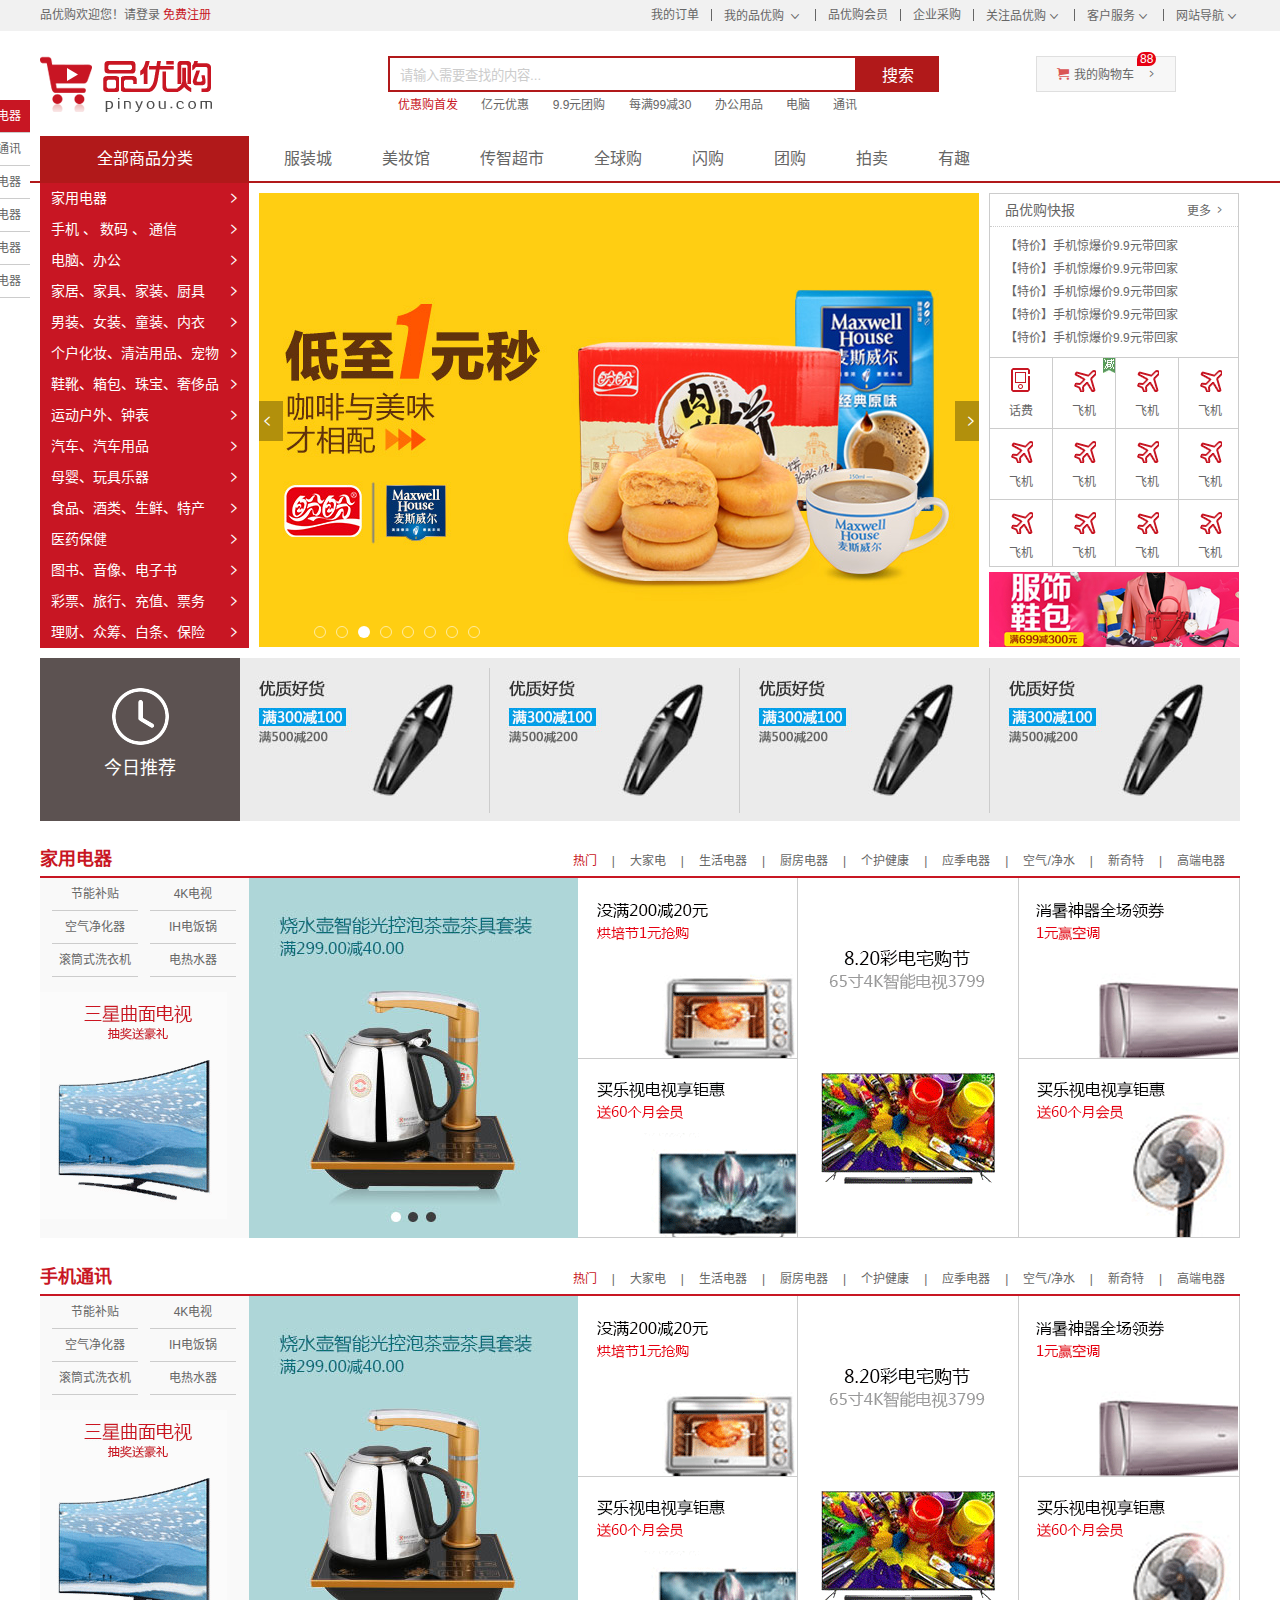
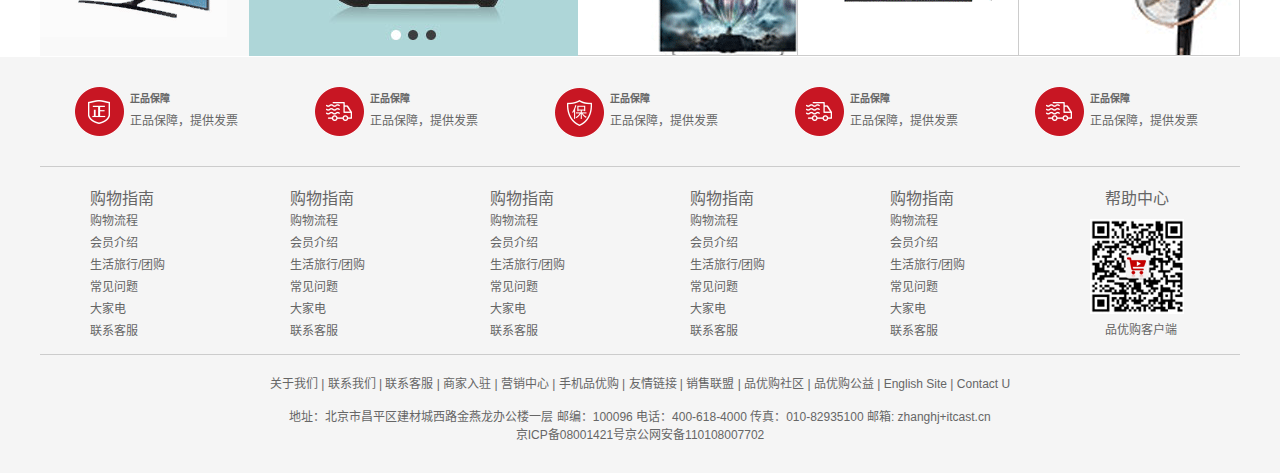
<file: index.html>
<!DOCTYPE html>
<html lang="zh-CN">
<head>
    <meta charset="utf-8">
    <title>品优购-综合网购首选-正品低价、品质保障、配送及时、轻松购物！</title>
    <meta name="description" content="品优购JD.COM-专业的综合网上购物商城,销售家电、数码通讯、电脑、家居百货、服装服饰、母婴、图书、食品等数万个品牌优质商品.便捷、诚信的服务，为您提供愉悦的网上购物体验!" />
    <meta name="Keywords" content="网上购物,网上商城,手机,笔记本,电脑,MP3,CD,VCD,DV,相机,数码,配件,手表,存储卡,品优购" />
    <!-- 引入facicon.ico网页图标 -->
    <link rel="shortcut icon" href="favicon.ico"  type="image/x-icon"/>
    <!-- 引入css 初始化的css 文件 -->
    <link rel="stylesheet" type="text/css" href="css/base.css">
    <!-- 引入公共样式的css文件 -->
    <link rel="stylesheet" type="text/css" href="css/common.css">
    <!-- 引入首页的css -->
    <link rel="stylesheet" type="text/css" href="css/index.css">
</head>
<body>
    <!-- 顶部快捷导航栏 开始-->
    <div class="shortcut">
        <div class="w">
            <div class="fl">
                <ul>
                    <li>品优购欢迎您！</li>
                    <li>
                     <a href="#">请登录</a>
                     <a href="#" class="style-red">免费注册</a>
                    </li>
                </ul>
            </div>
            <div class="fr">
                <ur>
                    <li><a href="#">我的订单</a></li>
                    <li class="spacer"></li>
                    <li>
                        <a href="#">我的品优购</a>
                        <i class="icomoon"></i>
                    </li>
                    <li class="spacer"></li>
                    <li><a href="#">品优购会员</a></li>
                    <li class="spacer"></li>
                    <li><a href="#">企业采购</a></li>
                    <li class="spacer"></li>
                    <li><a href="#">关注品优购</a><i class="icomoon"></i></li>
                    <li class="spacer"></li>
                    <li><a href="#">客户服务</a><i class="icomoon"></i></li>
                    <li class="spacer"></li>
                    <li><a href="#">网站导航</a><i class="icomoon"></i></li>
                </ur>
            </div>
        </div>
    </div>
    <!-- 顶部快捷导航栏 结束-->
    <!-- header 制作 -->
    <div class="header w">
        <!-- logo -->
        <div class="logo">
            <h1><a href="index.html" title="品优购">品优购</a></h1>
        </div>
        <!-- search -->
        <div class="search">
            <input type="txt" class="text" value="请输入需要查找的内容... ">
            <button class="btn">搜索</button>
        </div>
        <!-- hotwrods  热词 -->
        <div class="hotwrods">
            <a href="#" class="style-red">优惠购首发</a>
            <a href="#">亿元优惠</a>
            <a href="#">9.9元团购</a>
            <a href="#">每满99减30</a>
            <a href="#">办公用品</a>
            <a href="#">电脑</a>
            <a href="#">通讯</a>
        </div>
        <!-- shopcar -->
        <div class="shopcar">
            <i class="car"></i>我的购物车 <i class="arrow"></i>
            <i class="count">88</i>
        </div>
    </div>
    <!-- header 结束 -->
    <!-- nav start -->
    <div class="nav">
        <div class="w">
            <div class="dorpdown fl">
                <div class="dt"> 全部商品分类 </div>
                <div class="dd" >
                <ul>
                        <li class="menu_item"><a href="#">家用电器</a>  <i>  </i>  </li>
                        <li class="menu_item">
                            <a href="list.html">手机 、</a>
                            <a href="#">数码 、</a>
                            <a href="#">通信</a>
                            <i>  </i>
                        </li>
                        <li class="menu_item"><a href="#">电脑、办公</a>  <i>  </i>  </li>
                        <li class="menu_item"><a href="#">家居、家具、家装、厨具</a>  <i>  </i>  </li>
                        <li class="menu_item"><a href="#">男装、女装、童装、内衣</a>  <i>  </i>  </li>
                        <li class="menu_item"><a href="#">个户化妆、清洁用品、宠物</a>  <i>  </i>  </li>
                        <li class="menu_item"><a href="#">鞋靴、箱包、珠宝、奢侈品</a>  <i>  </i>  </li>
                        <li class="menu_item"><a href="#">运动户外、钟表</a>  <i>  </i>  </li>
                        <li class="menu_item"><a href="#">汽车、汽车用品</a>  <i>  </i>  </li>
                        <li class="menu_item"><a href="#">母婴、玩具乐器</a>  <i>  </i>  </li>
                        <li class="menu_item"><a href="#">食品、酒类、生鲜、特产</a>  <i>  </i>  </li>
                        <li class="menu_item"><a href="#">医药保健</a>  <i>  </i>  </li>
                        <li class="menu_item"><a href="#">图书、音像、电子书</a>  <i> </i>  </li>
                        <li class="menu_item"><a href="#">彩票、旅行、充值、票务</a>  <i> </i>  </li>
                        <li class="menu_item"><a href="#">理财、众筹、白条、保险</a>  <i>  </i>  </li>
                    </ul>
                </div>
            </div>
            <!-- 右侧导航 -->
            <div class="navitems fl">
                <ul>
                    <li><a href="#">服装城</a></li>
                    <li><a href="#">美妆馆</a></li>
                    <li><a href="#">传智超市</a></li>
                    <li><a href="#">全球购</a></li>
                    <li><a href="#">闪购</a></li>
                    <li><a href="#">团购</a></li>
                    <li><a href="#">拍卖</a></li>
                    <li><a href="#">有趣</a></li>
                </ul>
            </div>
        </div>
    </div>
    <!-- nav end -->


    <div class="w">
        <div class="main">
            <!-- 焦点图-banner -->
            <div class="focus fl" >
                <ul>
                    <a href="#" class="arrow-l">  </a>
                    <a href="#" class="arrow-r">  </a>
                    <li>
                        <a href="#"><img src="upload/banner2.jpg"></a>
                    </li>
                </ul>
                <ol class="circle">
                    <li></li>
                    <li></li>
                    <li class="current"></li>
                    <li></li>
                    <li></li>
                    <li></li>
                    <li></li>
                    <li></li>
                </ol>
            </div>

            <div class="newflash fr">
                <div class="news">
                    <div class="news-hd">
                        品优购快报
                        <a href="#">更多</a>
                    </div>
                    <div class="news-bd">
                        <ul>
                            <li><a href="#">【特价】手机惊爆价9.9元带回家</a></li>
                            <li><a href="#">【特价】手机惊爆价9.9元带回家</a></li>
                            <li><a href="#">【特价】手机惊爆价9.9元带回家</a></li>
                            <li><a href="#">【特价】手机惊爆价9.9元带回家</a></li>
                            <li><a href="#">【特价】手机惊爆价9.9元带回家</a></li>
                        </ul>
                    </div>
                </div>

                <div class="lifeservice">
                    <ul>
                        <li>
                            <a href="#">
                                <i class="service_ico service_huafei"></i>
                                <p>话费</p>
                            </a>
                        </li>
                        <li>
                            <a href="#">
                                <i class="service_ico service_feiji"></i>
                                <p>飞机</p>
                            </a>
                            <span class="hot"></span>
                        </li>
                        <li>
                            <a href="#">
                                <i class="service_ico service_feiji"></i>
                                <p>飞机</p>
                            </a>
                        </li>
                        <li>
                            <a href="#">
                                <i class="service_ico service_feiji"></i>
                                <p>飞机</p>
                            </a>
                        </li>
                        <li>
                            <a href="#">
                                <i class="service_ico service_feiji"></i>
                                <p>飞机</p>
                            </a>
                        </li>
                        <li>
                            <a href="#">
                                <i class="service_ico service_feiji"></i>
                                <p>飞机</p>
                            </a>
                        </li>
                        <li>
                            <a href="#">
                                <i class="service_ico service_feiji"></i>
                                <p>飞机</p>
                            </a>
                        </li>
                        <li>
                            <a href="#">
                                <i class="service_ico service_feiji"></i>
                                <p>飞机</p>
                            </a>
                        </li>
                        <li>
                            <a href="#">
                                <i class="service_ico service_feiji"></i>
                                <p>飞机</p>
                            </a>
                        </li>
                        <li>
                            <a href="#">
                                <i class="service_ico service_feiji"></i>
                                <p>飞机</p>
                            </a>
                        </li>
                        <li>
                            <a href="#">
                                <i class="service_ico service_feiji"></i>
                                <p>飞机</p>
                            </a>
                        </li>
                        <li>
                            <a href="#">
                                <i class="service_ico service_feiji"></i>
                                <p>飞机</p>
                            </a>
                        </li>
                    </ul>
                </div>

                <div class="bargain">
                    <img src="upload/ad.jpg">
                </div>
            </div>
        </div>
    </div>

    <!-- 推荐服务模块 start-->
    <div class="recommend w">
        <div class="recom-hd fl">
            <img src="img/clock.png" alt="">
            <h3>今日推荐</h3>
        </div>
        <div class="recom-bd fl">
            <ul>
                <li>
                    <a href="">
                        <img src="upload/pic.jpg" alt="">
                    </a>
                </li>
                <li>
                    <a href="">
                        <img src="upload/pic.jpg" alt="">
                    </a>
                </li>
                <li>
                    <a href="">
                        <img src="upload/pic.jpg" alt="">
                    </a>
                </li>
                <li class="last">
                    <a href="">
                        <img src="upload/pic.jpg" alt="">
                    </a>
                </li>
            </ul>
        </div>
    </div>
    <!-- 推荐服务模块 end-->

    <!-- 楼层区 start -->
    <div class="floor">
        <div class="jiadian w">
            <div class="box-hd">
                <h3>家用电器</h3>
                <div class="tab-list">
                    <ul>
                        <li><a href="#" class="style-red">热门</a>|</li>
                        <li><a href="#">大家电</a>|</li>
                        <li><a href="#">生活电器</a>|</li>
                        <li><a href="#">厨房电器</a>|</li>
                        <li><a href="#">个护健康</a>|</li>
                        <li><a href="#">应季电器</a>|</li>
                        <li><a href="#">空气/净水</a>|</li>
                        <li><a href="#">新奇特</a>|</li>
                        <li><a href="#">高端电器</a></li>
                    </ul>
                </div>
            </div>
            <div class="box-bd">
                <div class="tab-con">
                    <li class="w209">
                        <ul class="tab-con-list">
                            <li><a href="#">节能补贴</a></li>
                            <li><a href="#">4K电视</a></li>
                            <li><a href="#">空气净化器</a></li>
                            <li><a href="#">IH电饭锅</a></li>
                            <li><a href="#">滚筒式洗衣机</a></li>
                            <li><a href="#">电热水器</a></li>
                        </ul>
                        <img src="upload/floor-1-1.png" alt="">
                    </li>
                    <li class="w329">
                        <img src="upload/pic1.jpg" alt="">
                    </li>
                    <li class="w219">
                        <div class="tab-con-item">
                            <a href="#">
                                <img src="upload/floor-1-2.png" alt="">
                            </a>
                        </div>
                        <div class="tab-con-item">
                            <a href="#">
                                <img src="upload/floor-1-3.png" alt="">
                            </a>
                        </div>
                    </li>
                    <li class="w220">
                            <div class="tab-con-item">
                            <a href="#">
                                <img src="upload/floor-1-4.png" alt="">
                            </a>
                        </div>
                    </li>
                    <li class="w220">
                        <div class="tab-con-item">
                            <a href="#">
                                <img src="upload/floor-1-5.png" alt="">
                            </a>
                        </div>
                        <div class="tab-con-item">
                            <a href="#">
                                <img src="upload/floor-1-6.png" alt="">
                            </a>
                        </div>
                    </li>
                </div>
            </div>
        </div>

        <div class="shouji w">
            <div class="box-hd">
                <h3>手机通讯</h3>
                <div class="tab-list">
                    <ul>
                        <li><a href="#" class="style-red">热门</a>|</li>
                        <li><a href="#">大家电</a>|</li>
                        <li><a href="#">生活电器</a>|</li>
                        <li><a href="#">厨房电器</a>|</li>
                        <li><a href="#">个护健康</a>|</li>
                        <li><a href="#">应季电器</a>|</li>
                        <li><a href="#">空气/净水</a>|</li>
                        <li><a href="#">新奇特</a>|</li>
                        <li><a href="#">高端电器</a></li>
                    </ul>
                </div>
            </div>
            <div class="box-bd">
                <div class="tab-con">
                    <li class="w209">
                        <ul class="tab-con-list">
                            <li><a href="#">节能补贴</a></li>
                            <li><a href="#">4K电视</a></li>
                            <li><a href="#">空气净化器</a></li>
                            <li><a href="#">IH电饭锅</a></li>
                            <li><a href="#">滚筒式洗衣机</a></li>
                            <li><a href="#">电热水器</a></li>
                        </ul>
                        <img src="upload/floor-1-1.png" alt="">
                    </li>
                    <li class="w329">
                        <img src="upload/pic1.jpg" alt="">
                    </li>
                    <li class="w219">
                        <div class="tab-con-item">
                            <a href="#">
                                <img src="upload/floor-1-2.png" alt="">
                            </a>
                        </div>
                        <div class="tab-con-item">
                            <a href="#">
                                <img src="upload/floor-1-3.png" alt="">
                            </a>
                        </div>
                    </li>
                    <li class="w220">
                            <div class="tab-con-item">
                            <a href="#">
                                <img src="upload/floor-1-4.png" alt="">
                            </a>
                        </div>
                    </li>
                    <li class="w220">
                        <div class="tab-con-item">
                            <a href="#">
                                <img src="upload/floor-1-5.png" alt="">
                            </a>
                        </div>
                        <div class="tab-con-item">
                            <a href="#">
                                <img src="upload/floor-1-6.png" alt="">
                            </a>
                        </div>
                    </li>
                </div>
            </div>
        </div>
    </div>
    <!-- 楼层区 end -->

    <!-- 固定电梯导航 -->
    <div class="fixedtool">
        <ul>
            <li class="current">家用电器</li>
            <li>手机通讯</li>
            <li>家用电器</li>
            <li>家用电器</li>
            <li>家用电器</li>
            <li>家用电器</li>
        </ul>
    </div>


    <!-- footer start -->
    <div class="footer">
        <div class="w">
            <!-- mod_service -->
            <div class="mod_service">
                <ul>
                    <li>
                        <i class="mod-service-icon mod_service_zheng"></i>
                        <div class="mod_service_tit">
                            <h5>正品保障</h5>
                            <p>正品保障，提供发票</p>
                        </div>
                    </li>
                    <li>
                        <i class="mod-service-icon mod_service_kuai"></i>
                        <div class="mod_service_tit">
                            <h5>正品保障</h5>
                            <p>正品保障，提供发票</p>
                        </div>
                    </li>

                    <li>
                        <i class="mod-service-icon mod_service_bao"></i>
                        <div class="mod_service_tit">
                            <h5>正品保障</h5>
                            <p>正品保障，提供发票</p>
                        </div>
                    </li>

                    <li>
                        <i class="mod-service-icon mod_service_kuai"></i>
                        <div class="mod_service_tit">
                            <h5>正品保障</h5>
                            <p>正品保障，提供发票</p>
                        </div>
                    </li>

                    <li>
                        <i class="mod-service-icon mod_service_kuai"></i>
                        <div class="mod_service_tit">
                            <h5>正品保障</h5>
                            <p>正品保障，提供发票</p>
                        </div>
                    </li>
                </ul>
            </div>

            <!-- mod_help -->
            <div class="mod_help">
                    <dl class="mod_help_item">
                        <dt>购物指南</dt>
                        <dd> <a href="#">购物流程 </a></dd>
                        <dd> <a href="#">会员介绍 </a></dd>
                        <dd> <a href="#">生活旅行/团购 </a></dd>
                        <dd> <a href="#">常见问题 </a></dd>
                        <dd> <a href="#">大家电 </a></dd>
                        <dd> <a href="#">联系客服 </a></dd>
                    </dl>
                    <dl class="mod_help_item">
                        <dt>购物指南</dt>
                        <dd> <a href="#">购物流程 </a></dd>
                        <dd> <a href="#">会员介绍 </a></dd>
                        <dd> <a href="#">生活旅行/团购 </a></dd>
                        <dd> <a href="#">常见问题 </a></dd>
                        <dd> <a href="#">大家电 </a></dd>
                        <dd> <a href="#">联系客服 </a></dd>
                    </dl>
                    <dl class="mod_help_item">
                        <dt>购物指南</dt>
                        <dd> <a href="#">购物流程 </a></dd>
                        <dd> <a href="#">会员介绍 </a></dd>
                        <dd> <a href="#">生活旅行/团购 </a></dd>
                        <dd> <a href="#">常见问题 </a></dd>
                        <dd> <a href="#">大家电 </a></dd>
                        <dd> <a href="#">联系客服 </a></dd>
                    </dl>
                    <dl class="mod_help_item">
                        <dt>购物指南</dt>
                        <dd> <a href="#">购物流程 </a></dd>
                        <dd> <a href="#">会员介绍 </a></dd>
                        <dd> <a href="#">生活旅行/团购 </a></dd>
                        <dd> <a href="#">常见问题 </a></dd>
                        <dd> <a href="#">大家电 </a></dd>
                        <dd> <a href="#">联系客服 </a></dd>
                    </dl>
                    <dl class="mod_help_item">
                        <dt>购物指南</dt>
                        <dd> <a href="#">购物流程 </a></dd>
                        <dd> <a href="#">会员介绍 </a></dd>
                        <dd> <a href="#">生活旅行/团购 </a></dd>
                        <dd> <a href="#">常见问题 </a></dd>
                        <dd> <a href="#">大家电 </a></dd>
                        <dd> <a href="#">联系客服 </a></dd>
                    </dl>
                    <dl class="mod_help_item mod_help_app">
                        <dt>帮助中心</dt>
                        <dd>
                            <img src="upload/erweima.png" alt="">
                            <p>品优购客户端</p>
                        </dd>
                    </dl>
            </div>

             <!-- mod_copyright  -->
             <div class="mod_copyright">
                <p class="mod_copyright_links">
                    关于我们  |  联系我们  |  联系客服  |  商家入驻  |  营销中心  |  手机品优购  |  友情链接  |  销售联盟  |  品优购社区  |  品优购公益  |  English Site  |  Contact U
                </p>
                <p class="mod_copyright_info">
                    地址：北京市昌平区建材城西路金燕龙办公楼一层 邮编：100096 电话：400-618-4000 传真：010-82935100 邮箱: zhanghj+itcast.cn  <br>
            京ICP备08001421号京公网安备110108007702
                </p>
             </div>
        </div>
     </div>
    <!-- footer end -->

</body>
</html>
</file>
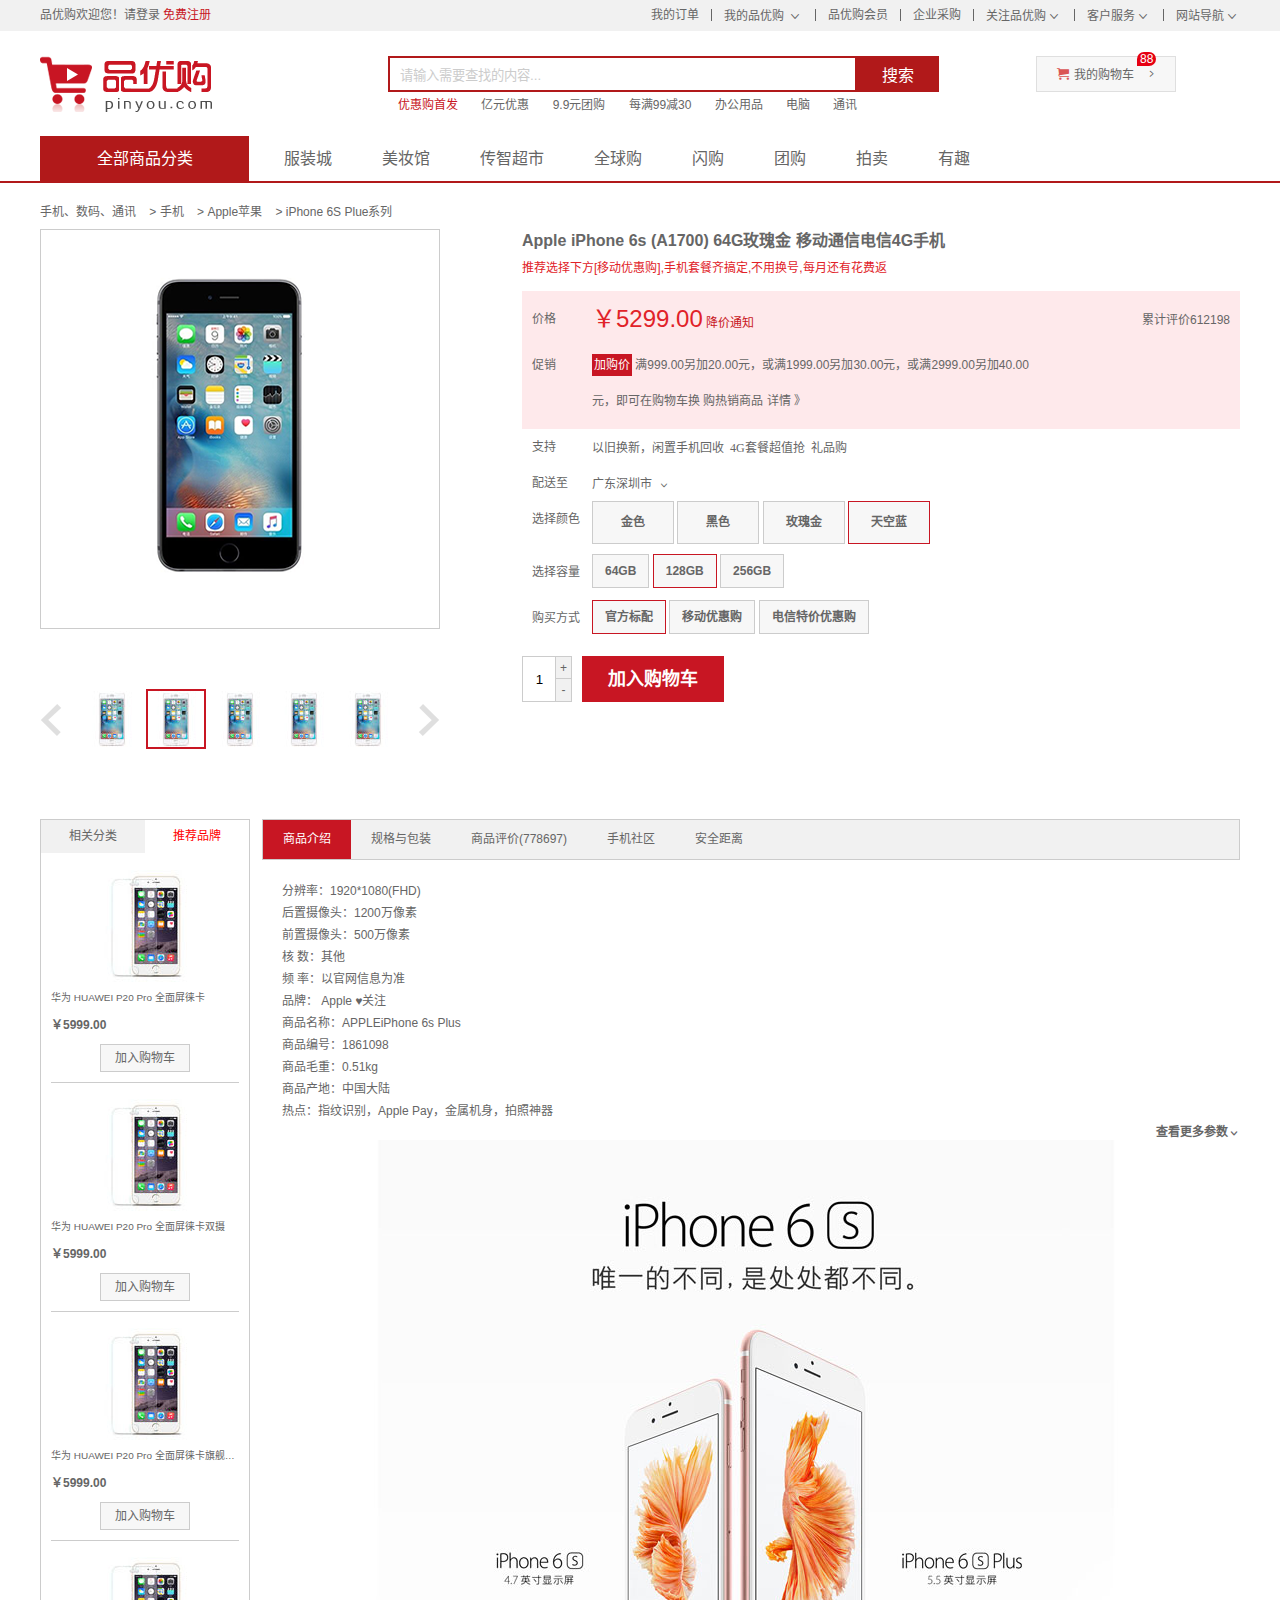
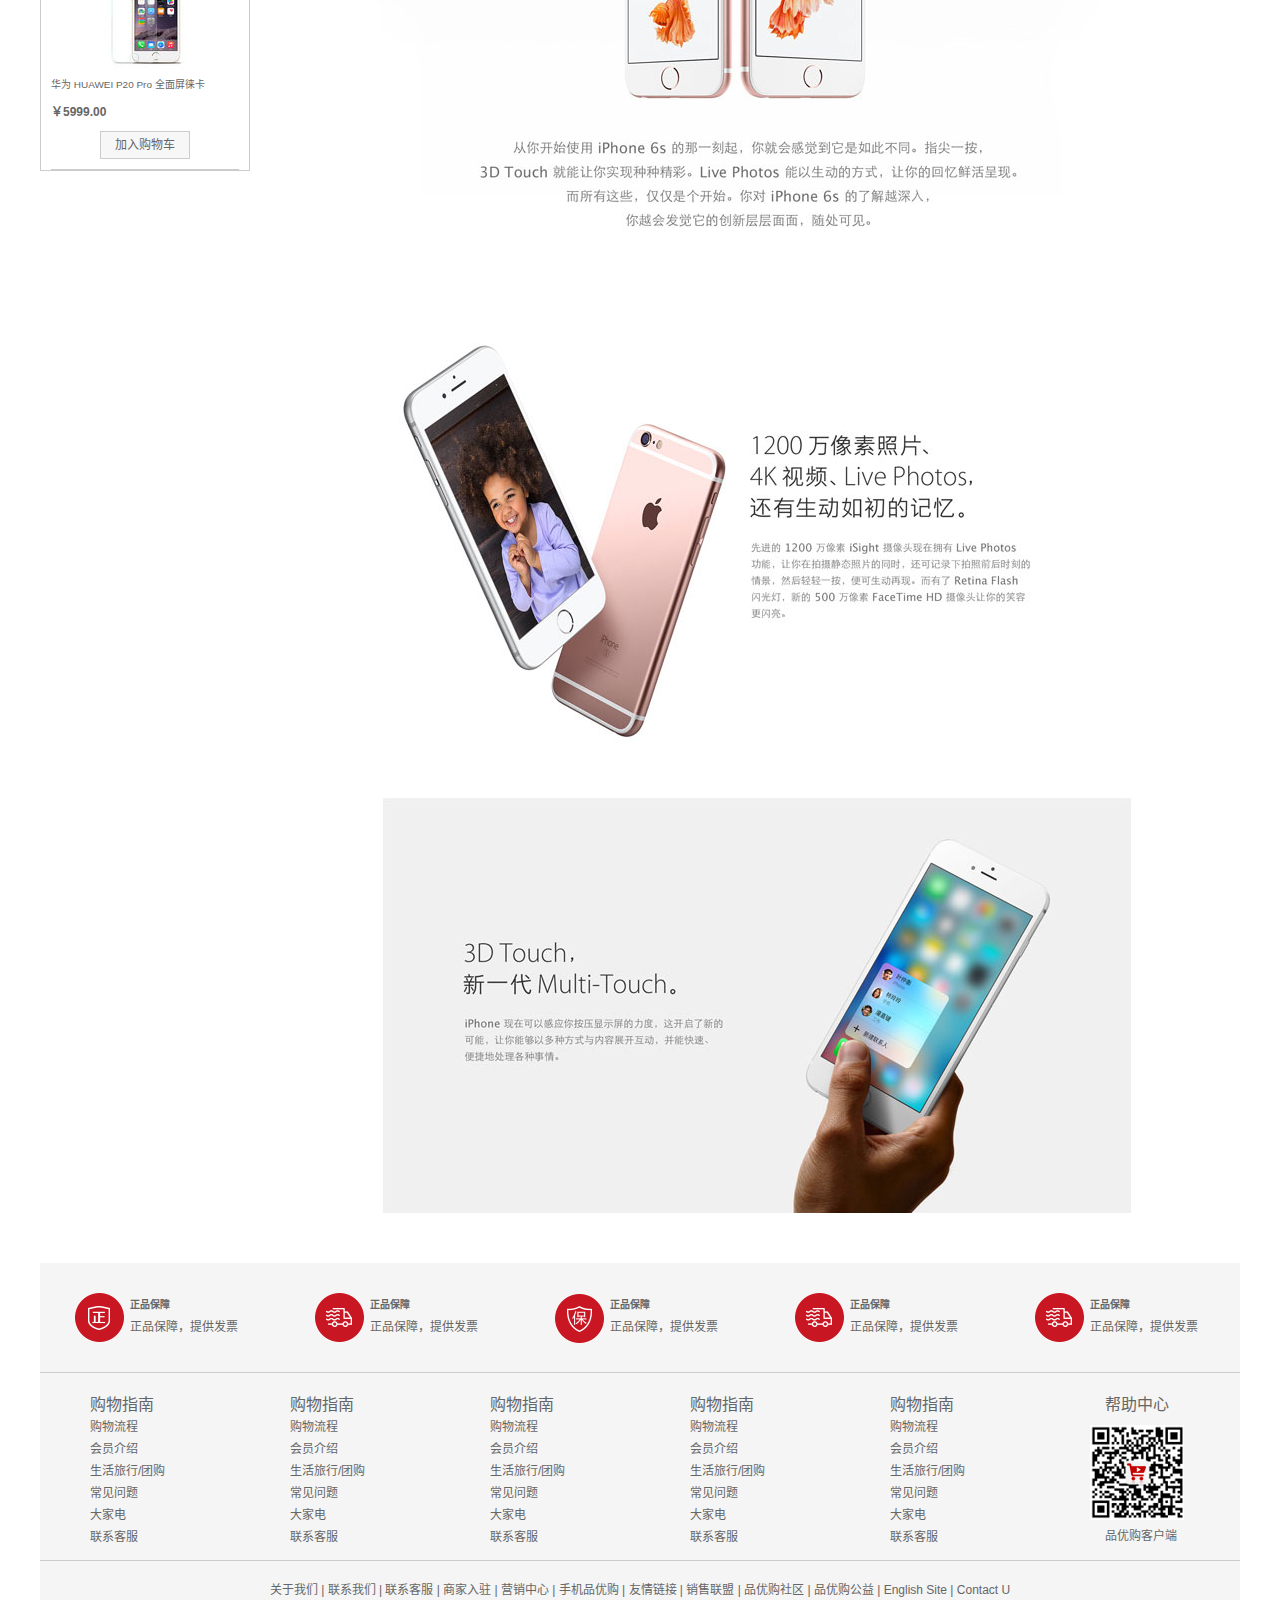
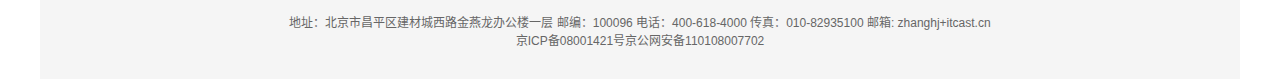
<file: detail.html>
<!DOCTYPE html>
<html lang="zh-CN">
<head>
    <meta charset="utf-8">
    <title>手机详情</title>
    <meta name="description" content="品优购JD.COM-专业的综合网上购物商城,销售家电、数码通讯、电脑、家居百货、服装服饰、母婴、图书、食品等数万个品牌优质商品.便捷、诚信的服务，为您提供愉悦的网上购物体验!" />
    <meta name="Keywords" content="网上购物,网上商城,手机,笔记本,电脑,MP3,CD,VCD,DV,相机,数码,配件,手表,存储卡,品优购" />
    <!-- 引入facicon.ico网页图标 -->
    <link rel="shortcut icon" href="favicon.ico"  type="image/x-icon"/>
    <!-- 引入css 初始化的css 文件 -->
    <link rel="stylesheet" type="text/css" href="css/base.css">
    <!-- 引入公共样式的css文件 -->
    <link rel="stylesheet" type="text/css" href="css/common.css">
    <!-- 引入详情页的css文件 -->
    <link rel="stylesheet" type="text/css" href="css/detail.css">

</head>
<body>
    <!-- 顶部快捷导航栏 开始-->
    <div class="shortcut">
        <div class="w">
            <div class="fl">
                <ul>
                    <li>品优购欢迎您！</li>
                    <li>
                     <a href="#">请登录</a>
                     <a href="#" class="style-red">免费注册</a>
                    </li>
                </ul>
            </div>
            <div class="fr">
                <ur>
                    <li><a href="#">我的订单</a></li>
                    <li class="spacer"></li>
                    <li>
                        <a href="#">我的品优购</a>
                        <i class="icomoon"></i>
                    </li>
                    <li class="spacer"></li>
                    <li><a href="#">品优购会员</a></li>
                    <li class="spacer"></li>
                    <li><a href="#">企业采购</a></li>
                    <li class="spacer"></li>
                    <li><a href="#">关注品优购</a><i class="icomoon"></i></li>
                    <li class="spacer"></li>
                    <li><a href="#">客户服务</a><i class="icomoon"></i></li>
                    <li class="spacer"></li>
                    <li><a href="#">网站导航</a><i class="icomoon"></i></li>
                </ur>
            </div>
        </div>
    </div>
    <!-- 顶部快捷导航栏 结束-->
    <!-- header 制作 -->
    <div class="header w">
        <!-- logo -->
        <div class="logo">
            <h1><a href="index.html" title="品优购">品优购</a></h1>
        </div>
        <!-- search -->
        <div class="search">
            <input type="txt" class="text" value="请输入需要查找的内容... ">
            <button class="btn">搜索</button>
        </div>
        <!-- hotwrods  热词 -->
        <div class="hotwrods">
            <a href="#" class="style-red">优惠购首发</a>
            <a href="#">亿元优惠</a>
            <a href="#">9.9元团购</a>
            <a href="#">每满99减30</a>
            <a href="#">办公用品</a>
            <a href="#">电脑</a>
            <a href="#">通讯</a>
        </div>
        <!-- shopcar -->
        <div class="shopcar">
            <i class="car"></i>我的购物车 <i class="arrow"></i>
            <i class="count">88</i>
        </div>
    </div>
    <!-- header 结束 -->
    <!-- nav start -->
    <div class="nav">
        <div class="w">
            <div class="dorpdown fl">
                <div class="dt"> 全部商品分类 </div>
                <div class="dd" style="display: none;">
                <ul>
                        <li class="menu_item"><a href="#">家用电器</a>  <i>  </i>  </li>
                        <li class="menu_item">
                            <a href="#">手机 、</a>
                            <a href="#">数码 、</a>
                            <a href="#">通信</a>
                            <i>  </i>
                        </li>
                        <li class="menu_item"><a href="#">电脑、办公</a>  <i>  </i>  </li>
                        <li class="menu_item"><a href="#">家居、家具、家装、厨具</a>  <i>  </i>  </li>
                        <li class="menu_item"><a href="#">男装、女装、童装、内衣</a>  <i>  </i>  </li>
                        <li class="menu_item"><a href="#">个户化妆、清洁用品、宠物</a>  <i>  </i>  </li>
                        <li class="menu_item"><a href="#">鞋靴、箱包、珠宝、奢侈品</a>  <i>  </i>  </li>
                        <li class="menu_item"><a href="#">运动户外、钟表</a>  <i>  </i>  </li>
                        <li class="menu_item"><a href="#">汽车、汽车用品</a>  <i>  </i>  </li>
                        <li class="menu_item"><a href="#">母婴、玩具乐器</a>  <i>  </i>  </li>
                        <li class="menu_item"><a href="#">食品、酒类、生鲜、特产</a>  <i>  </i>  </li>
                        <li class="menu_item"><a href="#">医药保健</a>  <i>  </i>  </li>
                        <li class="menu_item"><a href="#">图书、音像、电子书</a>  <i> </i>  </li>
                        <li class="menu_item"><a href="#">彩票、旅行、充值、票务</a>  <i> </i>  </li>
                        <li class="menu_item"><a href="#">理财、众筹、白条、保险</a>  <i>  </i>  </li>
                    </ul>
                </div>
            </div>
            <!-- 右侧导航 -->
            <div class="navitems fl">
                <ul>
                    <li><a href="#">服装城</a></li>
                    <li><a href="#">美妆馆</a></li>
                    <li><a href="#">传智超市</a></li>
                    <li><a href="#">全球购</a></li>
                    <li><a href="#">闪购</a></li>
                    <li><a href="#">团购</a></li>
                    <li><a href="#">拍卖</a></li>
                    <li><a href="#">有趣</a></li>
                </ul>
            </div>
        </div>
    </div>
    <!-- nav end -->

    <!-- 详情页内容部分 -->
    <div class="de_container w">
        <!-- 面包屑导航 -->
        <div class="crumb_wrap">
            <a href="#">手机、数码、通讯</a>
              > <a href="#">手机</a>
              > <a href="#">Apple苹果 </a>
              > <a href="#">iPhone 6S Plue系列</a>
        </div>
        <!-- 产品介绍模块 -->
        <div class="product_intro clearfix">
            <!-- 预览区域 -->
            <div class="preview_wrap fl">
                <div class="preview_img">
                    <img src="upload/s3.png" alt="">
                </div>
                <div class="preview_list">
                    <a href="#" class="arrow_prev"></a>
                    <a href="#" class="arrow_next"></a>
                    <ul class="list_item">
                        <li>
                            <img src="upload/pre.jpg" alt="">
                        </li>
                        <li class="current">
                            <img src="upload/pre.jpg" alt="">
                        </li>
                        <li>
                            <img src="upload/pre.jpg" alt="">
                        </li>
                        <li>
                            <img src="upload/pre.jpg" alt="">
                        </li>
                        <li>
                            <img src="upload/pre.jpg" alt="">
                        </li>
                    </ul>
                </div>
            </div>
            <!-- 产品详细信息 -->
            <div class="itemInfo_wrap fr">
                <div class="sku_name">Apple iPhone 6s (A1700) 64G玫瑰金 移动通信电信4G手机</div>
                <div class="news">推荐选择下方[移动优惠购],手机套餐齐搞定,不用换号,每月还有花费返</div>
                <div class="summary">
                    <dl class="summary_price">
                        <dt>价格</dt>
                        <dd>
                        <i class="price">￥5299.00</i>
                        <a href="#">降价通知</a>
                        <div class="remark">累计评价612198</div>
                        </dd>
                    </dl>
                    <!-- 促销 -->
                    <dl class="summary_promotion">
                        <dt>促销</dt>
                            <dd>
                                <em>加购价</em>
                            满999.00另加20.00元，或满1999.00另加30.00元，或满2999.00另加40.00元，即可在购物车换 购热销商品 详情 》
                            </dd>
                        </dl>
                    <dl class="summary_support">
                        <dt>支持</dt>
                        <dd>以旧换新，闲置手机回收 4G套餐超值抢 礼品购</dd>
                    </dl>
                    <dl class="summary_stock">
                        <dt>配送至</dt>
                        <dd>广东深圳市 </dd>
                    </dl>
                    <dl class="choose_color">
                        <dt>选择颜色</dt>
                        <dd>
                            <a href="javascript:;">金色</a>
                            <a href="javascript:;">黑色</a>
                            <a href="javascript:;">玫瑰金</a>
                            <a href="javascript:;" class="current">天空蓝</a>
                        </dd>
                    </dl>
                    <dl class="choose_version">
                        <dt>选择容量</dt>
                        <a href="javascript:;">64GB</a>
                        <a href="javascript:;" class="current">128GB</a>
                        <a href="javascript:;">256GB</a>
                    </dl>
                    <dl class="choose_type">
                        <dt>购买方式</dt>
                        <a href="javascript:;" class="current">官方标配</a>
                        <a href="javascript:;">移动优惠购</a>
                        <a href="javascript:;">电信特价优惠购</a>
                    </dl>
                    <!-- 选择按钮 -->
                    <div class="choose_btns">
                        <div class="choose_amount">
                            <input type="text" value="1">
                            <a href="javascript:;" class="add">+</a>
                            <a href="javascript:;" class="reduce">-</a>
                        </div>
                    </div>
                    <div>
                        <a href="#" class="addshopcar">加入购物车</a>
                    </div>
                </div>
            </div>
    </div>

    <!-- 产品细节模板 product_detail -->
    <div class="product_detail clearfix">
        <div class="aside fl">
            <div class="tab_list">
                <ul>
                    <li class="first_tab">相关分类</li>
                    <li class="second_tab current">推荐品牌</li>
                </ul>
            </div>
            <div class="tab_con">
                <ul>
                    <li>
                        <img src="upload/aside_img.jpg" alt="">
                        <h5>华为 HUAWEI P20 Pro 全面屏徕卡</h5>
                        <div class="aside_price">￥5999.00</div>
                        <a href="#" class="as_addcar">加入购物车</a>
                    </li>
                    <li>
                        <img src="upload/aside_img.jpg" alt="">
                        <h5>华为 HUAWEI P20 Pro 全面屏徕卡双摄</h5>
                        <div class="aside_price">￥5999.00</div>
                        <a href="#" class="as_addcar">加入购物车</a>
                    </li>
                    <li>
                        <img src="upload/aside_img.jpg" alt="">
                        <h5>华为 HUAWEI P20 Pro 全面屏徕卡旗舰商品对对对</h5>
                        <div class="aside_price">￥5999.00</div>
                        <a href="#" class="as_addcar">加入购物车</a>
                    </li>
                    <li>
                        <img src="upload/aside_img.jpg" alt="">
                        <h5>华为 HUAWEI P20 Pro 全面屏徕卡</h5>
                        <div class="aside_price">￥5999.00</div>
                        <a href="#" class="as_addcar">加入购物车</a>
                    </li>
                </ul>
            </div>
        </div>

        <div class="detail fr">
            <div class="detail_tab_list">
                <ul>
                    <li class="current">商品介绍</li>
                    <li>规格与包装</li>
                    <li>商品评价(778697)</li>
                    <li>手机社区</li>
                    <li>安全距离</li>
                </ul>
            </div>
            <div class="detail_tab_con">
                <div class="item">
                    <ul class="item_info">
                        <li>分辨率：1920*1080(FHD)</li>
                        <li>后置摄像头：1200万像素</li>
                        <li>前置摄像头：500万像素</li>
                        <li>核      数：其他</li>
                        <li>频      率：以官网信息为准</li>
                        <li>品牌： Apple ♥关注</li>
                        <li>商品名称：APPLEiPhone 6s Plus</li>
                        <li>商品编号：1861098</li>
                        <li>商品毛重：0.51kg</li>
                        <li>商品产地：中国大陆</li>
                        <li>热点：指纹识别，Apple Pay，金属机身，拍照神器</li>
                    </ul>
                    <p>
                        <a href="#" class="more">查看更多参数</a>
                    </p>
                    <img src="upload/detail_img1.jpg" alt="">
                    <img src="upload/detail_img2.jpg" alt="">
                    <img src="upload/detail_img3.jpg" alt="">
                </div>
            </div>
        </div>
    </div>

    <!-- footer start -->
    <div class="footer">
        <div class="w">
            <!-- mod_service -->
            <div class="mod_service">
                <ul>
                    <li>
                        <i class="mod-service-icon mod_service_zheng"></i>
                        <div class="mod_service_tit">
                            <h5>正品保障</h5>
                            <p>正品保障，提供发票</p>
                        </div>
                    </li>
                    <li>
                        <i class="mod-service-icon mod_service_kuai"></i>
                        <div class="mod_service_tit">
                            <h5>正品保障</h5>
                            <p>正品保障，提供发票</p>
                        </div>
                    </li>

                    <li>
                        <i class="mod-service-icon mod_service_bao"></i>
                        <div class="mod_service_tit">
                            <h5>正品保障</h5>
                            <p>正品保障，提供发票</p>
                        </div>
                    </li>

                    <li>
                        <i class="mod-service-icon mod_service_kuai"></i>
                        <div class="mod_service_tit">
                            <h5>正品保障</h5>
                            <p>正品保障，提供发票</p>
                        </div>
                    </li>

                    <li>
                        <i class="mod-service-icon mod_service_kuai"></i>
                        <div class="mod_service_tit">
                            <h5>正品保障</h5>
                            <p>正品保障，提供发票</p>
                        </div>
                    </li>
                </ul>
            </div>

            <!-- mod_help -->
            <div class="mod_help">
                    <dl class="mod_help_item">
                        <dt>购物指南</dt>
                        <dd> <a href="#">购物流程 </a></dd>
                        <dd> <a href="#">会员介绍 </a></dd>
                        <dd> <a href="#">生活旅行/团购 </a></dd>
                        <dd> <a href="#">常见问题 </a></dd>
                        <dd> <a href="#">大家电 </a></dd>
                        <dd> <a href="#">联系客服 </a></dd>
                    </dl>
                    <dl class="mod_help_item">
                        <dt>购物指南</dt>
                        <dd> <a href="#">购物流程 </a></dd>
                        <dd> <a href="#">会员介绍 </a></dd>
                        <dd> <a href="#">生活旅行/团购 </a></dd>
                        <dd> <a href="#">常见问题 </a></dd>
                        <dd> <a href="#">大家电 </a></dd>
                        <dd> <a href="#">联系客服 </a></dd>
                    </dl>
                    <dl class="mod_help_item">
                        <dt>购物指南</dt>
                        <dd> <a href="#">购物流程 </a></dd>
                        <dd> <a href="#">会员介绍 </a></dd>
                        <dd> <a href="#">生活旅行/团购 </a></dd>
                        <dd> <a href="#">常见问题 </a></dd>
                        <dd> <a href="#">大家电 </a></dd>
                        <dd> <a href="#">联系客服 </a></dd>
                    </dl>
                    <dl class="mod_help_item">
                        <dt>购物指南</dt>
                        <dd> <a href="#">购物流程 </a></dd>
                        <dd> <a href="#">会员介绍 </a></dd>
                        <dd> <a href="#">生活旅行/团购 </a></dd>
                        <dd> <a href="#">常见问题 </a></dd>
                        <dd> <a href="#">大家电 </a></dd>
                        <dd> <a href="#">联系客服 </a></dd>
                    </dl>
                    <dl class="mod_help_item">
                        <dt>购物指南</dt>
                        <dd> <a href="#">购物流程 </a></dd>
                        <dd> <a href="#">会员介绍 </a></dd>
                        <dd> <a href="#">生活旅行/团购 </a></dd>
                        <dd> <a href="#">常见问题 </a></dd>
                        <dd> <a href="#">大家电 </a></dd>
                        <dd> <a href="#">联系客服 </a></dd>
                    </dl>
                    <dl class="mod_help_item mod_help_app">
                        <dt>帮助中心</dt>
                        <dd>
                            <img src="upload/erweima.png" alt="">
                            <p>品优购客户端</p>
                        </dd>
                    </dl>
            </div>

             <!-- mod_copyright  -->
             <div class="mod_copyright">
                <p class="mod_copyright_links">
                    关于我们  |  联系我们  |  联系客服  |  商家入驻  |  营销中心  |  手机品优购  |  友情链接  |  销售联盟  |  品优购社区  |  品优购公益  |  English Site  |  Contact U
                </p>
                <p class="mod_copyright_info">
                    地址：北京市昌平区建材城西路金燕龙办公楼一层 邮编：100096 电话：400-618-4000 传真：010-82935100 邮箱: zhanghj+itcast.cn  <br>
            京ICP备08001421号京公网安备110108007702
                </p>
             </div>
        </div>
     </div>
    <!-- footer end -->

</body>
</html>
</file>
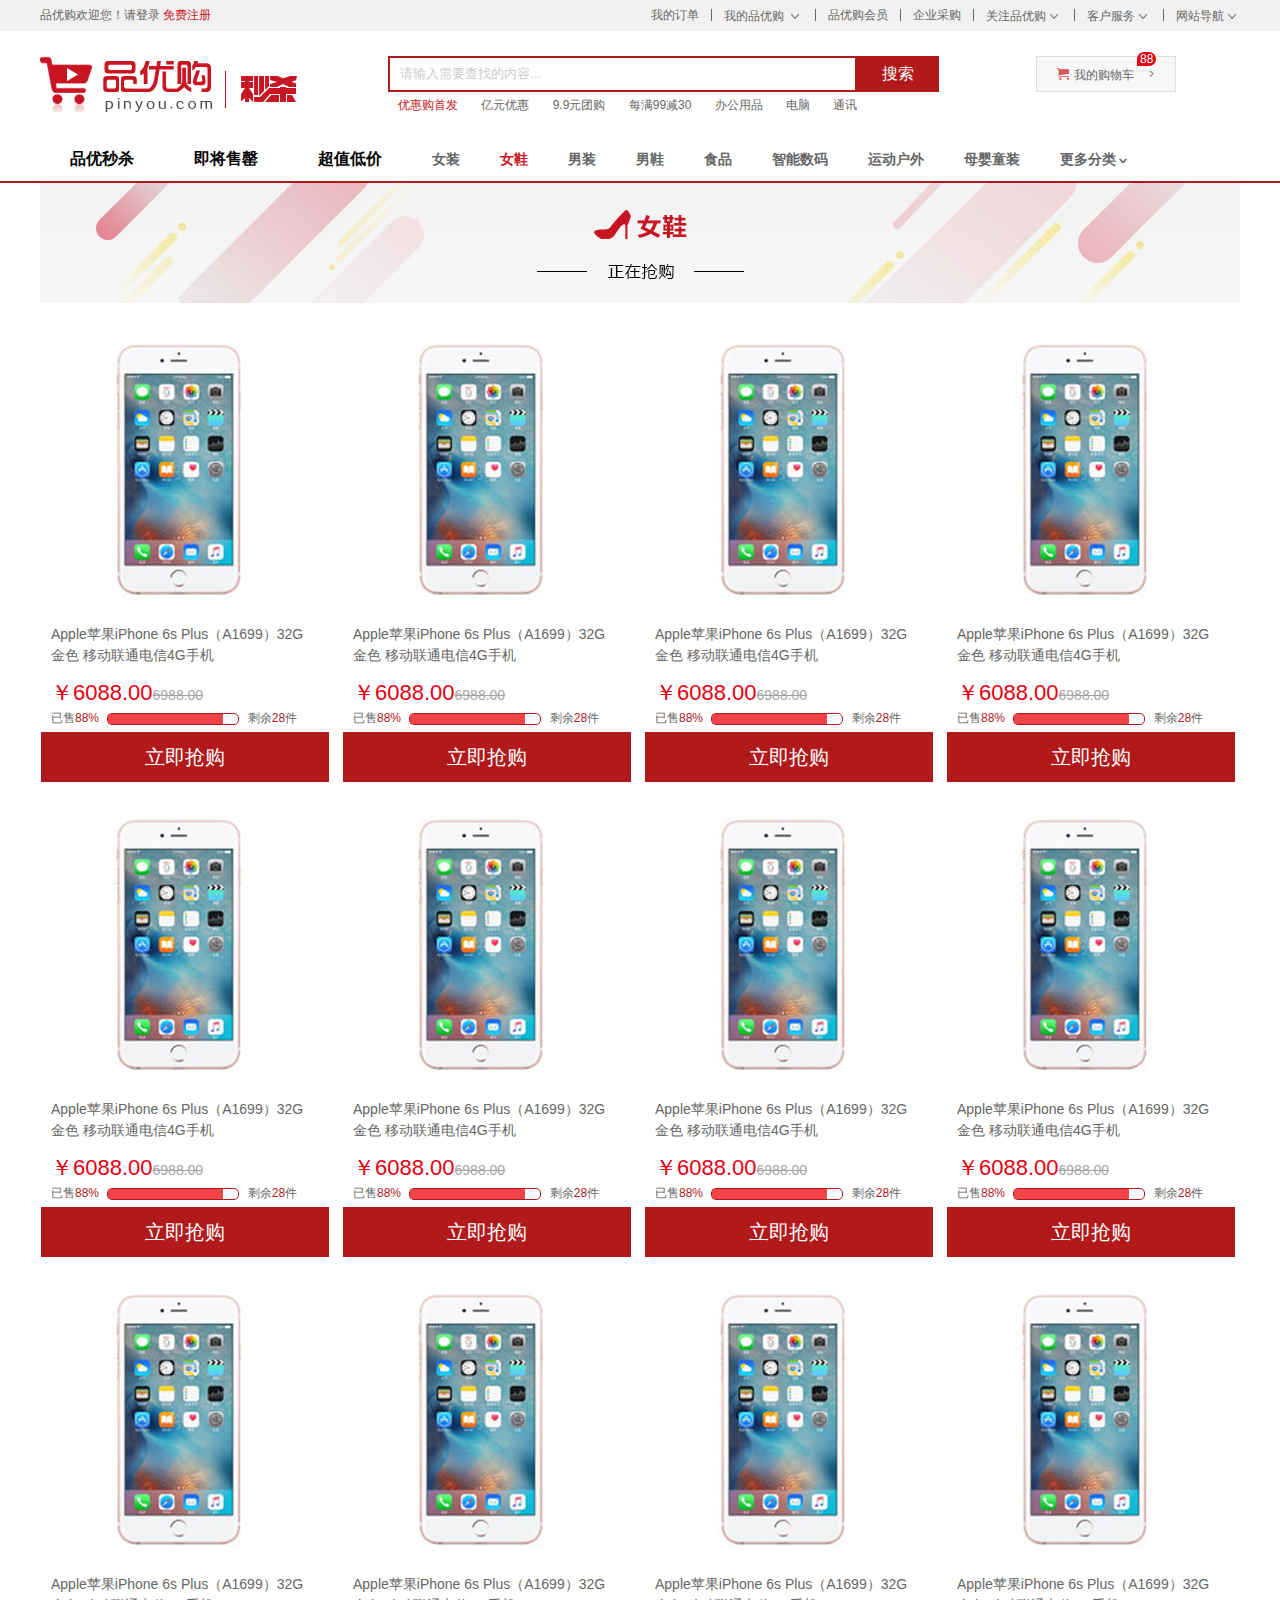
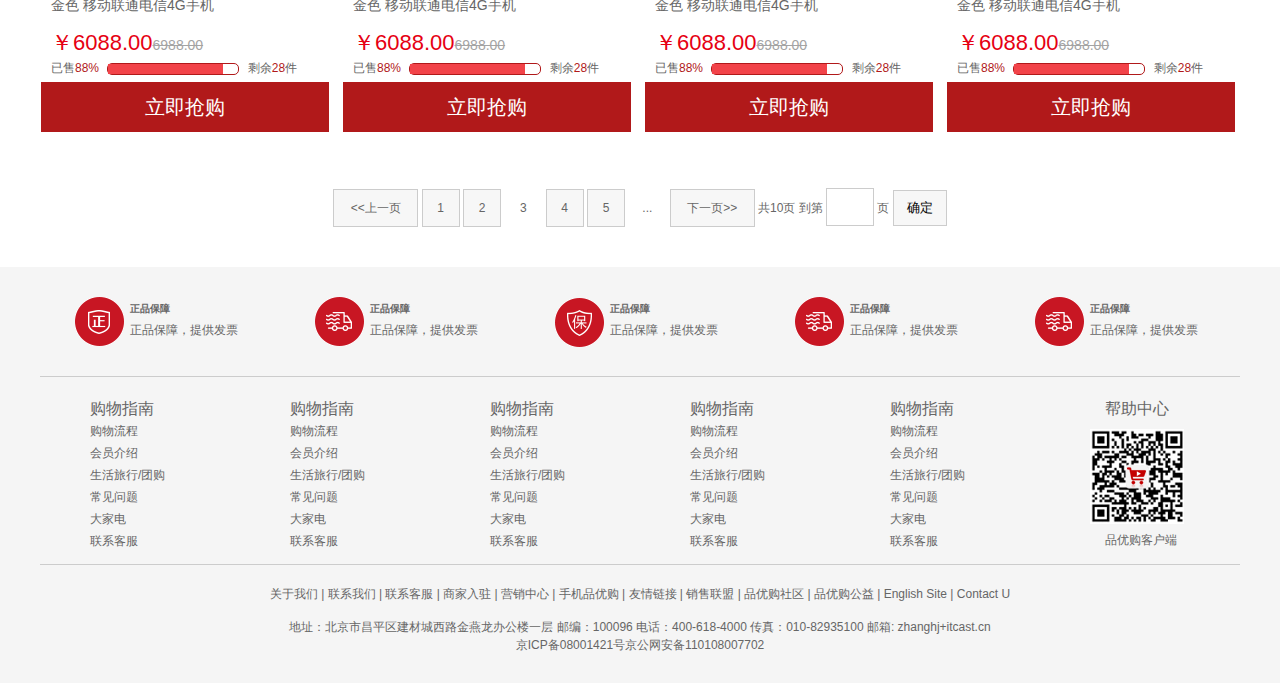
<file: list.html>
<!DOCTYPE html>
<html lang="en">
<head>
    <meta charset="UTF-8">
    <title>列表页-综合网购首选-正品低价、品质保障、配送及时、轻松购物！</title>
    <meta name="description" content="品优购JD.COM-专业的综合网上购物商城,销售家电、数码通讯、电脑、家居百货、服装服饰、母婴、图书、食品等数万个品牌优质商品.便捷、诚信的服务，为您提供愉悦的网上购物体验!" />
    <meta name="Keywords" content="网上购物,网上商城,手机,笔记本,电脑,MP3,CD,VCD,DV,相机,数码,配件,手表,存储卡,品优购" />
    <!-- 引入facicon.ico网页图标 -->
    <link rel="shortcut icon" href="favicon.ico"  type="image/x-icon"/>
    <!-- 引入css 初始化的css 文件 -->
    <link rel="stylesheet" type="text/css" href="css/base.css">
    <!-- 引入公共样式的css文件 -->
    <link rel="stylesheet" type="text/css" href="css/common.css">
    <!-- 引入list页的css -->
    <link rel="stylesheet" type="text/css" href="css/list.css">
</head>
<body>
    <!-- 顶部快捷导航栏 开始-->
    <div class="shortcut">
        <div class="w">
            <div class="fl">
                <ul>
                    <li>品优购欢迎您！</li>
                    <li>
                     <a href="#">请登录</a>
                     <a href="#" class="style-red">免费注册</a>
                    </li>
                </ul>
            </div>
            <div class="fr">
                <ur>
                    <li><a href="#">我的订单</a></li>
                    <li class="spacer"></li>
                    <li>
                        <a href="#">我的品优购</a>
                        <i class="icomoon"></i>
                    </li>
                    <li class="spacer"></li>
                    <li><a href="#">品优购会员</a></li>
                    <li class="spacer"></li>
                    <li><a href="#">企业采购</a></li>
                    <li class="spacer"></li>
                    <li><a href="#">关注品优购</a><i class="icomoon"></i></li>
                    <li class="spacer"></li>
                    <li><a href="#">客户服务</a><i class="icomoon"></i></li>
                    <li class="spacer"></li>
                    <li><a href="#">网站导航</a><i class="icomoon"></i></li>
                </ur>
            </div>
        </div>
    </div>
    <!-- 顶部快捷导航栏 结束-->
    <!-- header 制作 -->
    <div class="header w">
        <!-- logo -->
        <div class="logo">
            <h1><a href="index.html" title="品优购">品优购</a></h1>
        </div>
        <!-- sk 秒杀图标 -->
        <div class="sk">
            <img src="upload/sk.png" alt="">
        </div>
        <!-- search -->
        <div class="search">
            <input type="txt" class="text" value="请输入需要查找的内容... ">
            <button class="btn">搜索</button>
        </div>
        <!-- hotwrods  热词 -->
        <div class="hotwrods">
            <a href="#" class="style-red">优惠购首发</a>
            <a href="#">亿元优惠</a>
            <a href="#">9.9元团购</a>
            <a href="#">每满99减30</a>
            <a href="#">办公用品</a>
            <a href="#">电脑</a>
            <a href="#">通讯</a>
        </div>
        <!-- shopcar -->
        <div class="shopcar">
            <i class="car"></i>我的购物车 <i class="arrow"></i>
            <i class="count">88</i>
        </div>
    </div>
    <!-- header 结束 -->
    <!-- nav start -->
    <div class="nav">
        <div class="w">
            <div class="sk_list fl">
                <ul>
                    <li><a href="#">品优秒杀</a></li>
                    <li><a href="#">即将售罄</a></li>
                    <li><a href="#">超值低价</a></li>
                </ul>
            </div>
            <div class="sk_con fl">
                <ul>
                    <li><a href="#">女装</a></li>
                    <li><a href="#" class="style-red">女鞋</a></li>
                    <li><a href="#">男装</a></li>
                    <li><a href="#">男鞋</a></li>
                    <li><a href="#">食品</a></li>
                    <li><a href="#">智能数码</a></li>
                    <li><a href="#">运动户外</a></li>
                    <li><a href="#">母婴童装</a></li>
                    <li><a href="#">更多分类</a></li>
                </ul>
            </div>
        </div>
    </div>
    <!-- nav end -->
    <!-- 内容区域 -->
    <div class="sk_container w">
        <div class="sk_hd">
            <img src="upload/bg_03.png" alt="">
        </div>
        <div class="sk_bd clearfix">
            <ul>
                <li class="sk_goods">
                    <a href="detail.html">
                        <img src="upload/mobile.jpg" alt="">
                        <h5 class="sk_goods_title">Apple苹果iPhone 6s Plus（A1699）32G 金色 移动联通电信4G手机</h5>
                    </a>
                    <p class="sk_goods_price"><em>￥6088.00</em><del>6988.00</del></p>
                    <div class="sk_goods_progress">
                    已售<i>88%</i>
                       <div class="bar">
                           <div class="bar_in"></div>
                       </div>
                       剩余<em>28</em>件
                    </div>
                    <a href="#" class="sk_goods_buy">立即抢购</a>
                </li>
                <li class="sk_goods">
                    <img src="upload/mobile.jpg" alt="">
                    <h5 class="sk_goods_title">Apple苹果iPhone 6s Plus（A1699）32G 金色 移动联通电信4G手机</h5>
                    <p class="sk_goods_price"><em>￥6088.00</em><del>6988.00</del></p>
                    <div class="sk_goods_progress">
                    已售<i>88%</i>
                       <div class="bar">
                           <div class="bar_in"></div>
                       </div>
                       剩余<em>28</em>件
                    </div>
                    <a href="#" class="sk_goods_buy">立即抢购</a>
                </li>
                <li class="sk_goods">
                    <img src="upload/mobile.jpg" alt="">
                    <h5 class="sk_goods_title">Apple苹果iPhone 6s Plus（A1699）32G 金色 移动联通电信4G手机</h5>
                    <p class="sk_goods_price"><em>￥6088.00</em><del>6988.00</del></p>
                    <div class="sk_goods_progress">
                    已售<i>88%</i>
                       <div class="bar">
                           <div class="bar_in"></div>
                       </div>
                       剩余<em>28</em>件
                    </div>
                    <a href="#" class="sk_goods_buy">立即抢购</a>
                </li>
                <li class="sk_goods">
                    <img src="upload/mobile.jpg" alt="">
                    <h5 class="sk_goods_title">Apple苹果iPhone 6s Plus（A1699）32G 金色 移动联通电信4G手机</h5>
                    <p class="sk_goods_price"><em>￥6088.00</em><del>6988.00</del></p>
                    <div class="sk_goods_progress">
                    已售<i>88%</i>
                       <div class="bar">
                           <div class="bar_in"></div>
                       </div>
                       剩余<em>28</em>件
                    </div>
                    <a href="#" class="sk_goods_buy">立即抢购</a>
                </li>
                <li class="sk_goods">
                    <img src="upload/mobile.jpg" alt="">
                    <h5 class="sk_goods_title">Apple苹果iPhone 6s Plus（A1699）32G 金色 移动联通电信4G手机</h5>
                    <p class="sk_goods_price"><em>￥6088.00</em><del>6988.00</del></p>
                    <div class="sk_goods_progress">
                    已售<i>88%</i>
                       <div class="bar">
                           <div class="bar_in"></div>
                       </div>
                       剩余<em>28</em>件
                    </div>
                    <a href="#" class="sk_goods_buy">立即抢购</a>
                </li>
                <li class="sk_goods">
                    <img src="upload/mobile.jpg" alt="">
                    <h5 class="sk_goods_title">Apple苹果iPhone 6s Plus（A1699）32G 金色 移动联通电信4G手机</h5>
                    <p class="sk_goods_price"><em>￥6088.00</em><del>6988.00</del></p>
                    <div class="sk_goods_progress">
                    已售<i>88%</i>
                       <div class="bar">
                           <div class="bar_in"></div>
                       </div>
                       剩余<em>28</em>件
                    </div>
                    <a href="#" class="sk_goods_buy">立即抢购</a>
                </li>
                <li class="sk_goods">
                    <img src="upload/mobile.jpg" alt="">
                    <h5 class="sk_goods_title">Apple苹果iPhone 6s Plus（A1699）32G 金色 移动联通电信4G手机</h5>
                    <p class="sk_goods_price"><em>￥6088.00</em><del>6988.00</del></p>
                    <div class="sk_goods_progress">
                    已售<i>88%</i>
                       <div class="bar">
                           <div class="bar_in"></div>
                       </div>
                       剩余<em>28</em>件
                    </div>
                    <a href="#" class="sk_goods_buy">立即抢购</a>
                </li>
                <li class="sk_goods">
                    <img src="upload/mobile.jpg" alt="">
                    <h5 class="sk_goods_title">Apple苹果iPhone 6s Plus（A1699）32G 金色 移动联通电信4G手机</h5>
                    <p class="sk_goods_price"><em>￥6088.00</em><del>6988.00</del></p>
                    <div class="sk_goods_progress">
                    已售<i>88%</i>
                       <div class="bar">
                           <div class="bar_in"></div>
                       </div>
                       剩余<em>28</em>件
                    </div>
                    <a href="#" class="sk_goods_buy">立即抢购</a>
                </li>
                <li class="sk_goods">
                    <img src="upload/mobile.jpg" alt="">
                    <h5 class="sk_goods_title">Apple苹果iPhone 6s Plus（A1699）32G 金色 移动联通电信4G手机</h5>
                    <p class="sk_goods_price"><em>￥6088.00</em><del>6988.00</del></p>
                    <div class="sk_goods_progress">
                    已售<i>88%</i>
                       <div class="bar">
                           <div class="bar_in"></div>
                       </div>
                       剩余<em>28</em>件
                    </div>
                    <a href="#" class="sk_goods_buy">立即抢购</a>
                </li>
                <li class="sk_goods">
                    <img src="upload/mobile.jpg" alt="">
                    <h5 class="sk_goods_title">Apple苹果iPhone 6s Plus（A1699）32G 金色 移动联通电信4G手机</h5>
                    <p class="sk_goods_price"><em>￥6088.00</em><del>6988.00</del></p>
                    <div class="sk_goods_progress">
                    已售<i>88%</i>
                       <div class="bar">
                           <div class="bar_in"></div>
                       </div>
                       剩余<em>28</em>件
                    </div>
                    <a href="#" class="sk_goods_buy">立即抢购</a>
                </li>
                <li class="sk_goods">
                    <img src="upload/mobile.jpg" alt="">
                    <h5 class="sk_goods_title">Apple苹果iPhone 6s Plus（A1699）32G 金色 移动联通电信4G手机</h5>
                    <p class="sk_goods_price"><em>￥6088.00</em><del>6988.00</del></p>
                    <div class="sk_goods_progress">
                    已售<i>88%</i>
                       <div class="bar">
                           <div class="bar_in"></div>
                       </div>
                       剩余<em>28</em>件
                    </div>
                    <a href="#" class="sk_goods_buy">立即抢购</a>
                </li>
                <li class="sk_goods">
                    <img src="upload/mobile.jpg" alt="">
                    <h5 class="sk_goods_title">Apple苹果iPhone 6s Plus（A1699）32G 金色 移动联通电信4G手机</h5>
                    <p class="sk_goods_price"><em>￥6088.00</em><del>6988.00</del></p>
                    <div class="sk_goods_progress">
                    已售<i>88%</i>
                       <div class="bar">
                           <div class="bar_in"></div>
                       </div>
                       剩余<em>28</em>件
                    </div>
                    <a href="#" class="sk_goods_buy">立即抢购</a>
                </li>
                </ul>
        </div>
    <!-- 分页 -->
        <div class="page">
           <span class="page_num">
            <a href="#" class="pn_prev">&lt;&lt;上一页 </a>
            <a href="#">1</a>
            <a href="#" >2</a>
            <a href="#" class="current">3</a>
            <a href="#">4</a>
            <a href="#">5</a>
            <a href="#" class="dotted">...</a>
            <a href="#" class="pn_next">下一页&gt;&gt;</a>
           </span>
           <span class="page_skip">
               共10页 到第
               <input type="text">
               页
               <button>确定</button>
           </span>
        </div>
    </div>




    <!-- footer start -->
    <div class="footer">
        <div class="w">
            <!-- mod_service -->
            <div class="mod_service">
                <ul>
                    <li>
                        <i class="mod-service-icon mod_service_zheng"></i>
                        <div class="mod_service_tit">
                            <h5>正品保障</h5>
                            <p>正品保障，提供发票</p>
                        </div>
                    </li>
                    <li>
                        <i class="mod-service-icon mod_service_kuai"></i>
                        <div class="mod_service_tit">
                            <h5>正品保障</h5>
                            <p>正品保障，提供发票</p>
                        </div>
                    </li>

                    <li>
                        <i class="mod-service-icon mod_service_bao"></i>
                        <div class="mod_service_tit">
                            <h5>正品保障</h5>
                            <p>正品保障，提供发票</p>
                        </div>
                    </li>

                    <li>
                        <i class="mod-service-icon mod_service_kuai"></i>
                        <div class="mod_service_tit">
                            <h5>正品保障</h5>
                            <p>正品保障，提供发票</p>
                        </div>
                    </li>

                    <li>
                        <i class="mod-service-icon mod_service_kuai"></i>
                        <div class="mod_service_tit">
                            <h5>正品保障</h5>
                            <p>正品保障，提供发票</p>
                        </div>
                    </li>
                </ul>
            </div>

            <!-- mod_help -->
            <div class="mod_help">
                    <dl class="mod_help_item">
                        <dt>购物指南</dt>
                        <dd> <a href="#">购物流程 </a></dd>
                        <dd> <a href="#">会员介绍 </a></dd>
                        <dd> <a href="#">生活旅行/团购 </a></dd>
                        <dd> <a href="#">常见问题 </a></dd>
                        <dd> <a href="#">大家电 </a></dd>
                        <dd> <a href="#">联系客服 </a></dd>
                    </dl>
                    <dl class="mod_help_item">
                        <dt>购物指南</dt>
                        <dd> <a href="#">购物流程 </a></dd>
                        <dd> <a href="#">会员介绍 </a></dd>
                        <dd> <a href="#">生活旅行/团购 </a></dd>
                        <dd> <a href="#">常见问题 </a></dd>
                        <dd> <a href="#">大家电 </a></dd>
                        <dd> <a href="#">联系客服 </a></dd>
                    </dl>
                    <dl class="mod_help_item">
                        <dt>购物指南</dt>
                        <dd> <a href="#">购物流程 </a></dd>
                        <dd> <a href="#">会员介绍 </a></dd>
                        <dd> <a href="#">生活旅行/团购 </a></dd>
                        <dd> <a href="#">常见问题 </a></dd>
                        <dd> <a href="#">大家电 </a></dd>
                        <dd> <a href="#">联系客服 </a></dd>
                    </dl>
                    <dl class="mod_help_item">
                        <dt>购物指南</dt>
                        <dd> <a href="#">购物流程 </a></dd>
                        <dd> <a href="#">会员介绍 </a></dd>
                        <dd> <a href="#">生活旅行/团购 </a></dd>
                        <dd> <a href="#">常见问题 </a></dd>
                        <dd> <a href="#">大家电 </a></dd>
                        <dd> <a href="#">联系客服 </a></dd>
                    </dl>
                    <dl class="mod_help_item">
                        <dt>购物指南</dt>
                        <dd> <a href="#">购物流程 </a></dd>
                        <dd> <a href="#">会员介绍 </a></dd>
                        <dd> <a href="#">生活旅行/团购 </a></dd>
                        <dd> <a href="#">常见问题 </a></dd>
                        <dd> <a href="#">大家电 </a></dd>
                        <dd> <a href="#">联系客服 </a></dd>
                    </dl>
                    <dl class="mod_help_item mod_help_app">
                        <dt>帮助中心</dt>
                        <dd>
                            <img src="upload/erweima.png" alt="">
                            <p>品优购客户端</p>
                        </dd>
                    </dl>
            </div>

             <!-- mod_copyright  -->
             <div class="mod_copyright">
                <p class="mod_copyright_links">
                    关于我们  |  联系我们  |  联系客服  |  商家入驻  |  营销中心  |  手机品优购  |  友情链接  |  销售联盟  |  品优购社区  |  品优购公益  |  English Site  |  Contact U
                </p>
                <p class="mod_copyright_info">
                    地址：北京市昌平区建材城西路金燕龙办公楼一层 邮编：100096 电话：400-618-4000 传真：010-82935100 邮箱: zhanghj+itcast.cn  <br>
            京ICP备08001421号京公网安备110108007702
                </p>
             </div>
        </div>
     </div>
    <!-- footer end -->

</body>
</html>
</file>
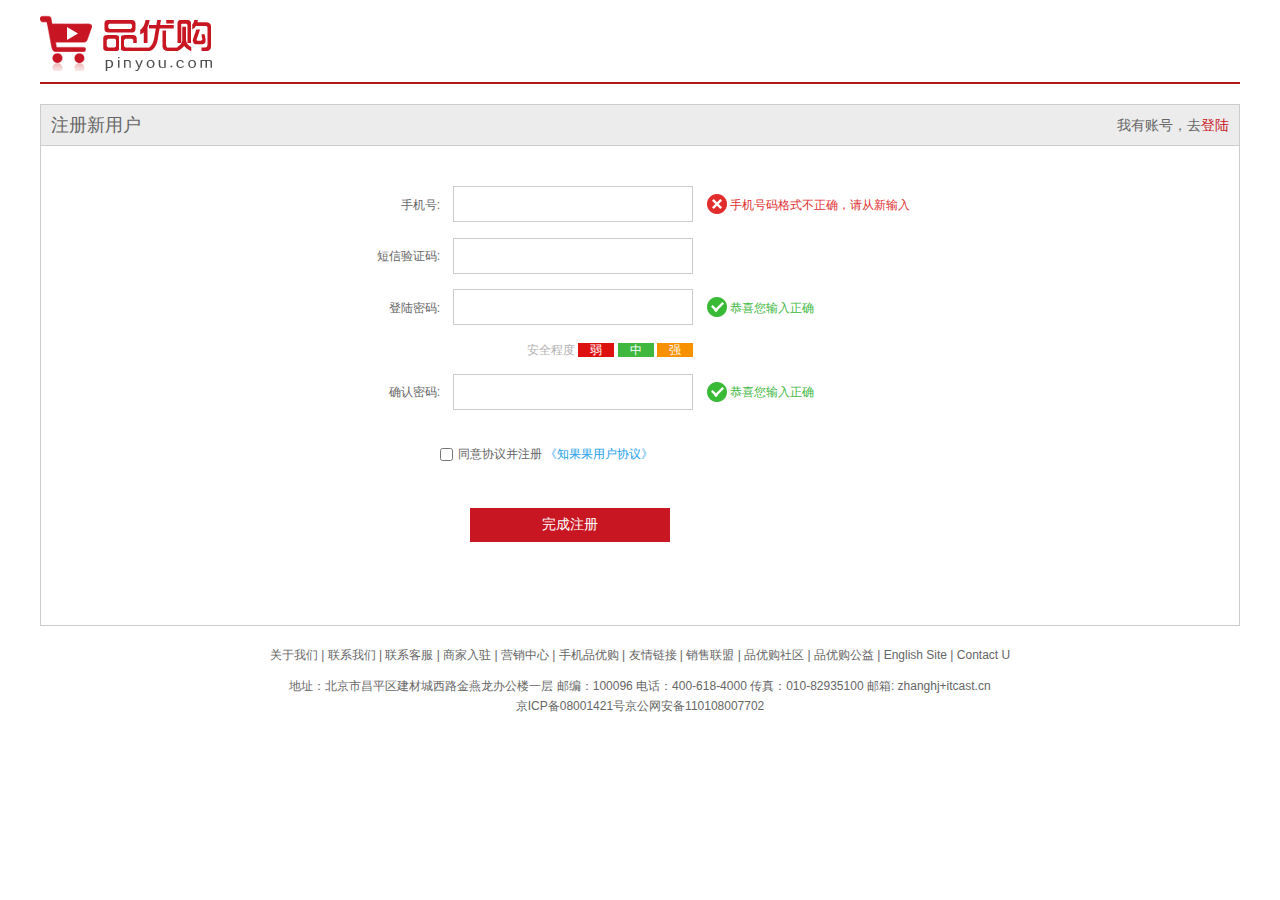
<file: register.html>
<!DOCTYPE html>
<html lang="en">
<head>
	<meta charset="UTF-8">
	<title>注册页面</title>
	<!-- 初始化css -->
	<link rel="stylesheet" href="css/base.css">
	<!-- register css文件 -->
	<link rel="stylesheet" href="css/register.css">
</head>
<body>
	<div class="w">
		<!-- header -->
		<div class="header">
			<div class="logo">
				<a href="index.html">
				   <img src="img/logo.png" alt="">
				</a>
			</div>
		</div>
		<!-- registerarea -->
		<div class="registerarea">
			<h3>
				注册新用户
				<em>
					我有账号，去<a href="login.html">登陆</a>
				</em>
			</h3>
			<div class="reg_form">
				
			    <form action="demo.php">
			    	<ul>
					<li>
						<label for="tel">手机号:</label>
						<input type="text" class="inp" id="tel">
						<span class="error">		
							<i class="error_icon"></i>
						手机号码格式不正确，请从新输入  
						</span>
					</li>
					<li>
						<label for="">短信验证码:</label>
						<input type="text" class="inp">
					
					</li>
					<li>
						<label for="">登陆密码:</label>
						<input type="text" class="inp">
						<span class="success">		
							<i class="success_icon"></i>
						恭喜您输入正确  
						</span>
					</li>
					<li class="safe">
						安全程度 
						<em class="ruo">弱</em>
						<em class="zhong">中</em>
						<em class="qiang">强</em>	
					</li>

					<li>
						<label for="">确认密码:</label>
						<input type="text" class="inp">
						<span class="success" >		
							<i class="success_icon"></i>
						恭喜您输入正确  
						</span>
					</li>
					<li class="agree">  

					  <input type="checkbox" >同意协议并注册
					  <a href="#">《知果果用户协议》</a>
					</li>
					<li>
						<input type="submit" value="完成注册" class="over">
					</li>
				</ul>
			    </form>
				
			</div>
		</div>
		<div class="footer">
			<p class="links">
				关于我们  |  联系我们  |  联系客服  |  商家入驻  |  营销中心  |  手机品优购  |  友情链接  |  销售联盟  |  品优购社区  |  品优购公益  |  English Site  |  Contact U
			</p>

			<p class="copyright">
				地址：北京市昌平区建材城西路金燕龙办公楼一层 邮编：100096 电话：400-618-4000 传真：010-82935100 邮箱: zhanghj+itcast.cn <br>
京ICP备08001421号京公网安备110108007702
			</p>
		</div>
	</div>
</body>
</html>
</file>
<file: css/base.css>
﻿/*清除元素默认的内外边距  */
* {
    margin: 0;
    padding: 0
}
/*让所有斜体 不倾斜*/
em,
i {
    font-style: normal;
}
/*去掉列表前面的小点*/
li {
    list-style: none;
}
/*图片没有边框   去掉图片底侧的空白缝隙*/
img {
    border: 0;  /*ie6*/
    vertical-align: middle;
}
/*让button 按钮 变成小手*/
button {
    cursor: pointer;
}
/*取消链接的下划线*/
a {
    color: #666;
    text-decoration: none;
}

a:hover {
    color: #e33333;
}

button,
input {
    font-family: 'Microsoft YaHei', 'Heiti SC', tahoma, arial, 'Hiragino Sans GB', \\5B8B\4F53, sans-serif;
    /*取消轮廓线 蓝色的*/
    outline: none;
}

body {
    background-color: #fff;
    font: 12px/1.5 'Microsoft YaHei', 'Heiti SC', tahoma, arial, 'Hiragino Sans GB', \\5B8B\4F53, sans-serif;
    color: #666
}

.hide,
.none {
    display: none;
}
/*清除浮动*/
.clearfix:after {
    visibility: hidden;
    clear: both;
    display: block;
    content: ".";
    height: 0
}

.clearfix {
    *zoom: 1
}
</file>
<file: css/common.css>
/*公共样式*/
.fl {
	float: left;
}
.fr {
	float: right;
}

.style-red {
	color: #c81623;
}
.spacer {
	width: 1px;
	height: 12px;
	background-color: #666;
	margin: 9px 12px 0 ;
}

@font-face {
        /*1.这个字体名称需要注意 icomoon*/
        font-family: 'icomoon';
        src:  url('../fonts/icomoon.eot?7kkyc2');
        src:  url('../fonts/icomoon.eot?7kkyc2#iefix') format('embedded-opentype'),
        url('../fonts/icomoon.ttf?7kkyc2') format('truetype'),
        url('../fonts/icomoon.woff?7kkyc2') format('woff'),
        url('../fonts/icomoon.svg?7kkyc2#icomoon') format('svg');
      font-weight: normal;
      font-style: normal;
}
.fr .icomoon {
	font-family: 'icomoon';
	font-size: 16px;
	line-height: 26px;
}

/*版心*/
.w {
	width: 1200px;
	margin: 0 auto;
}

/*顶部快捷导航*/
.shortcut {
	height: 31px;
	background-color: #f1f1f1;
	line-height: 31px;
}
.shortcut li {
	float: left;
}

.header {
	position: relative;
	height: 105px;
}
.logo {
	position: absolute;
	top: 25px;
	left: 0;
	width: 175px;
	height: 56px;
}
.logo a {
	display: block;
	width: 175px;
	height: 56px;
	background: url(../img/logo.png) no-repeat;
	/*隐藏a里面的文字*/
	overflow: hidden;
	text-indent: -999px;
	/*font-size: 0;  还有一种隐藏的方法 设置为0*/
}
.search {
	position: absolute;
	top: 25px;
	left: 348px;
}
.text {
	float: left;
	width: 455px;
	height: 32px;
	border: 2px solid #b1191a;
	padding-left: 10px;
	color: #ccc;
}
.btn {
	float: left;
	width: 82px;
	height: 36px;
	background-color: #b1191a;
	border: 0;  /*搜索框外边框隐藏*/
	font-size: 16px;
	color: #fff;
}
.hotwrods {
	position: absolute;
	top: 65px;
	left: 348px;
}
.hotwrods a {
	margin: 0 10px;
}
.shopcar {
	position: absolute;
	top: 25px;
	right: 64px;
	width: 138px;
	height: 34px;
	border: 1px solid #dfdfdf;
	background-color: #f7f7f7;
	line-height: 34px;
	text-align: center;
}
.car {
	font-family: 'icomoon';
	color: #da5555;
	margin-right: 5px;
}
.arrow{
	font-family: 'icomoon';
	margin-left: 5px;
}
.count {
	position: absolute;
	top: -5px;
	/*应该是左侧对齐，数字才能往右撑开  righ： 18px；*/
	left: 100px;
	background-color: #e60012;
	height: 14px;
	padding: 0 3px;
	line-height: 14px;
	color: #fff;
	/*border-radius: 左上角 右上角 右下角 左下角； */
	border-radius: 7px 7px 7px 0;
}
/*nav start*/
.nav {
	height: 45px;
	border-bottom: 2px solid #b1191a;
}
.dorpdown {
	width: 209px;
	height: 45px;
}
.dorpdown .dt {
	height: 100%;
	width: 100%;
	background-color: #b1191a;
	font-size: 16px;
	color: #fff;
	text-align: center;
	line-height: 45px;
}
.dorpdown .dd {
	height: 465px;
	background-color: #c81623;
	margin-top: 2px;
}
.menu_item {
	height: 31px;
	line-height: 31px;
	margin-left: 1px;
	padding: 0 10px;
	transition: all 0.5s;
}
.menu_item:hover {
	background-color: #fff;
	padding-left: 20px;
}
/*鼠标经过li 里面的 a变颜色*/
.menu_item:hover a {
	color: #c81623;
}
.menu_item a {
	font-size: 14px;
	color: #fff;
}
.menu_item i{
	float: right;
	font-family: 'icomoon';
	font-size: 18px;
	color: #fff;
}
.navitems {
	margin-left: 10px;
}
.navitems li {
	float: left;
}
.navitems li a {
	 display: block;
	 height: 45px;
	 line-height: 45px;
	 padding: 0 25px;
	 font-size: 16px;
}
/*footer 部分*/
.footer {
	height: 386px;
	background-color: #f5f5f5;
	padding-top: 30px;
}
.mod_service {
	height: 79px;
	border-bottom: 1px solid #ccc;
}
.mod_service li {
	float: left;
	width: 240px;
	height: 79px;
}
.mod-service-icon {
	/*浮动的盒子 可以直接给大小的 不需要转换*/
	float: left;
	width: 50px;
	height: 50px;
	margin-left: 35px;
	background: url(../img/icons.png) no-repeat;
}
.mod_service_zheng {
	background-position: -253px -3px;
}
.mod_service_tit {
	float: left;
	margin-left: 5px;
}
.mod_service_tit h5 {
	margin: 5px 0;
}
.mod_service_kuai {
	background-position: -255px -54px;
}
.mod_service_bao {
	background-position: -257px -105px;
}
.mod_help {
	height: 187px;
	border-bottom: 1px solid #ccc;
}
.mod_help_item {
	float: left;
	width: 150px;
	padding: 20px 0 0 50px;
}
.mod_help_item dt {
	height: 25px;
	font-size: 16px;
}
.mod_help_item dd {
	height: 22px;
}
.mod_help_app dt,
.mod_help_app p {
	padding-left: 15px;
}
.mod_help_app img {
	margin: 7px 0;
}
.mod_copyright {
	text-align: center;
}
.mod_copyright_links {
	margin: 20px 0 15px 0;
}
.mod_copyright_info {
	line-height: 18px;
}
</file>
<file: css/index.css>
/*首页的样式*/
.main {
	width: 980px;
	height: 455px;
	margin-left: 219px;
	margin-top: 10px;
}
.focus {
	position: relative;
	overflow: hidden;  /*超出部分隐藏*/
	width: 720px;
	height: 455px;
	/*background-color: purple;*/
}
.arrow-l,
.arrow-r {
	position: absolute;
	top: 50%;
	margin-top: -20px;
	width: 24px;
	height: 40px;
	background: rgba(0, 0, 0, .3);
	text-align: center;
	line-height: 40px;
	color: #fff;
	font-family: 'icomoon';
	font-size: 18px;

}
.arrow-r {
	right: 0;
}
.circle {
	position: absolute;
	bottom: 10px;
	left: 50px;
}
.circle li {
	float: left;
	width: 10px;
	height: 10px;
	/*background: rgba(0, 0, 0, .4);*/
	border: 1px solid rgba(255, 255, 255, .6);
	margin:0 5px;
	border-radius: 50%;
	/*鼠标经过显示小手*/
	cursor: pointer;
}
.current {
	background-color: #fff;
	box-shadow: 
}
.newflash {
	width: 250px;
	height: 455px;
}
.news {
	height: 163px;
	border: 1px solid #ccc;
}
.news-hd {
	height: 32px;
	/*dotted 点线  dashed 虚线*/
	border-bottom: 1px dotted #ccc;
	padding: 0 15px;
	font-size: 14px;
	line-height: 32px;
}
.news-hd a{
	float: right;
	font-size: 12px;
	font-family: 'icomoon';
}
.news-bd {
	padding: 10px 0 0 15px;
}
.news-bd li {
	height: 23px;
}
.lifeservice {
	overflow: hidden;  /*超出部分隐藏*/
	height: 208px;
	border: 1px solid #ccc;
	border-top: none;
}
.lifeservice ul{
	width: 252px;
}
.lifeservice li{
	position: relative;
	float: left;
	width: 62px;
	height: 70px;
	border-right: 1px solid #ccc;
	border-bottom: 1px solid #ccc;
}
.lifeservice li a {
	display: block;
	/*解决i 引起的外边距塌陷合并的问题*/
	overflow: hidden;
	height: 100%;
}
.lifeservice li p{
	text-align: center;
}
.hot {
	position: absolute;
	right: 0;
	top: 0;
	width: 12px;
	height: 15px;
	background: url(../img/jian.jpg) no-repeat;
}
.service_ico {
	display: block;
	width: 24px;
	height: 24px;
	background: url(../img/icons.png) no-repeat;
	margin:10px auto;
}
.service_huafei {
	background-position: -17px -16px;
}
.service_feiji {
	background-position: -78px -16px;
}
.bargain {
	height: 75px;
	margin-top: 5px;
}

/*推荐模块*/
.recommend {
	height: 163px;
	margin-top: 10px;
}
.recom-hd {
	width: 200px;
	height: 163px;
	background-color: #5c5251;
	text-align: center;
}
.recom-hd img {
	margin:30px 0 10px 0;
} 
.recom-hd h3 {
	font-size: 18px;
	color: #fff;
	font-weight: normal;
}
.recom-bd {
	width: 1000px;
	height: 163px;
	background-color: #ebebeb;
}
.recom-bd li {
	float: left;
	width: 249px;
	height: 145px;
	border-right: 1px solid #ccc;
	margin-top: 10px;
}
.recom-bd li.last {
	border-right: 0;
}
/*楼层区*/
.box-hd {
	height: 30px;
	/*background-color: gold;*/
	border-bottom: 2px solid #c81623;
	margin-top: 25px;
}
.box-hd h3 {
	float: left;
	font-size: 18px;
	color: #c81623;
}
.tab-list {
	float: right;
	line-height: 30px;	
}
.tab-list li {
	float: left;
}
.tab-list li a {
	margin:0 15px;
}
.box-bd {
	height: 361px;
	/*background-color: gold;*/
}
.w209 {
	width: 209px;
	background-color: #f9f9f9;
}
.w329 {
	width: 329px;
}
.w219 {
	width: 219px;
	border-right: 1px solid #ccc;
}
.w220 {
	width: 220px;
	border-right: 1px solid #ccc;

}
.tab-con li {
	float: left;
	height: 360px;
}
.tab-con-item {
	border-bottom: 1px solid #ccc;
}
.tab-con-list {
	overflow: hidden;
	margin-bottom: 15px;
}
.tab-con-list li {
	width: 86px;
	height: 32px;
	line-height: 32px;
	border-bottom: 1px solid #ccc;
	margin-left: 12px;
	text-align: center;
}
.box-bd li {
	overflow: hidden;
}
.box-bd img {
	/*过渡写到本身上，谁做动画，给谁加*/
	transition: all .3s;
}
/*鼠标经过图片，往右走8px;*/
.box-bd img:hover {
	margin-left: 8px;
}
/*电梯导航*/
.fixedtool {
	position: fixed;
	top: 100px;
	left: 50%;
	width: 66px;
	margin-left: -676px;
	background-color: #fff;
}
.fixedtool li {
	height: 32px;
	line-height: 32px;
	text-align: center;
	font-size: 12px;
	border-bottom: 1px solid #ccc;
	cursor: pointer;
}
.fixedtool .current {
	background-color: #c81623;
	color: #fff;
}
</file>
<file: css/detail.css>
/*详情页的样式*/
.de_container {
	margin-top: 20px;
}
.crumb_wrap {
	height: 26px;
}

.crumb_wrap a {
	margin-right: 10px;
}
.preview_wrap {
	width: 400px;
	height: 590px;
}
.preview_img {
	height: 398px;
	border: 1px solid #ccc;
}
.preview_list {
	position: relative;
	height: 60px;
	margin-top: 60px;
}
.list_item {
	width: 320px;
	height: 60px;
	margin: 0 auto;
}
.list_item li {
	float: left;
	width: 56px;
	height: 56px;
	border: 2px solid transparent;
	margin: 0 2px;
}
.list_item li.current {
	border-color: #c81623;
}
.arrow_prev,
.arrow_next {
	position: absolute;
	top: 15px;
	width: 22px;
	height: 32px;
}
.arrow_prev {
	left: 0;
	background: url(../img/arrow-prev.png) no-repeat;
}
.arrow_next {
	right:0;
	background: url(../img/arrow-next.png) no-repeat;
}
.itemInfo_wrap {
	width: 718px;
}
.sku_name {
	height: 30px;
	font-size: 16px;
	font-weight: 700;
}
.news {
	color: #e12228;
	height: 32px;
}
.summary a.current {
	border: 1px solid #c81623;

}
.summary dl {
	overflow: hidden;
}
.summary dt,
.summary dd {
	float: left;
}
.summary dt {
	width: 60px;
	padding-left: 10px;
	line-height: 36px;
}
.summary_price,
.summary_promotion {
	position: relative;
	padding: 10px 0;
	background-color: #fee9eb;
}
.price {
	font-size: 24px;
	color: #e12228;
}
.summary_price a {
	color: #c81623;
}
.remark {
	position: absolute;
	right: 10px;
	top: 20px;
}
.summary_promotion {
	padding-top: 0;
}
.summary_promotion dd {
	width: 450px;
	line-height: 36px;
}
.summary_promotion em {
	display: inline-block;
	width: 40px;
	height: 22px;
	background-color: #c81623;
	text-align: center;
	line-height: 22px;
	color: #fff;
}
.summary_support dd,
.summary_stock dd {
	line-height: 36px;
	font-family: 'icomoon';
}
.choose_color a {
	display: inline-block;
	width: 80px;
	height: 41px;
	border: 1px solid #ccc;
	text-align: center;
	line-height: 41px;
	background-color: #f7f7f7;
	font-weight: 700;
}
.choose_version {
	margin:10px 0;
}
.choose_version a ,
.choose_type a {
	display: inline-block;
	height: 32px;
	border: 1px solid #ccc;
	text-align: center;
	line-height: 32px;
	background-color: #f7f7f7;
	font-weight: 700;
	padding: 0 12px;
}
.choose_btns {
	margin-top: 20px;
}
.choose_amount {
	position: relative;
	float: left;
	width: 50px;
	height: 46px;
}
.choose_amount input {
	width: 33px;
	height: 44px;
	border: 1px solid #ccc;
	text-align: center;
}
.choose_amount a {
	position: absolute;
	right: 0;
	width: 15px;
	height: 22px;
	border: 1px solid #ccc;
	background-color: #f1f1f1;
	line-height: 22px;
	text-align: center;
}
.add {
	top:0;
}
.reduce {
	bottom: 0;
	cursor:not-allowed;
}
.addshopcar {
	float: left;
    width: 142px;
    height: 46px;
    background-color: #c81623;
    text-align: center;
    line-height: 46px;
    font-size: 18px;
    color: #fff;
    margin-left: 10px;
    font-weight: 700;
}
.produce_detail {
	margin-bottom: 50px;
}
.aside {
	width: 208px;
	border: 1px solid #ccc;
}
.tab_list {
	overflow: hidden;
	height: 34px;
}
.tab_list li{
	float: left;
	height: 33px;
	line-height: 33px;
	text-align: center;
	background-color: #f1f1f1;
}
.first_tab {
	width: 104px;
}
.second_tab {
	width: 103px;
}
.tab_list .current {
	background-color: #fff;
	color: red;
	border-bottom: 0;
}
.tab_con {
	padding: 0 10px;
}
.tab_con li {
	border-bottom: 1px solid #ccc;
}
.tab_con li h5 {
	/**
	思路：
	1.设置inline-block属相
	2.强制不换行
	3.固定高度
	4.隐藏超出部分
	5.显示“……”
  */
	white-space: nowrap; 
	overflow: hidden;
	text-overflow: ellipsis;
	font-weight: 400;
}
.aside_price {
	margin: 10px 0;
	font-weight: 700;
}
.as_addcar {
	display: block;
    width: 88px;
    height: 26px;
    border: 1px solid #ccc;
    background-color: #f7f7f7;
    margin: 10px auto;
    text-align: center;
    line-height: 26px;
}
.detail {
	width: 978px;
}
.detail_tab_list {
	height: 39px;
    border: 1px solid #ccc;
    background-color: #f1f1f1;
}
.detail_tab_list .current {
	background-color: #c81623;
    color: #fff;
}
.detail_tab_list li {
	float: left;
    height: 39px;
    line-height: 39px;
    padding: 0 20px;
    text-align: center;
    cursor: pointer;
}
.item_info {
	padding: 20px 0 0 20px;
}
.item_info li {
	line-height: 22px;
}
.more {
	float: right;
    font-weight: 700;
    font-family: 'icomoon';
}
.detail_tab_con {
	margin-bottom: 50px;
}
</file>
<file: css/list.css>
/*列表页面的css*/
.sk {
	position: absolute;
	top: 40px;
	left: 185px;
	height: 32px;
	border-left: 1px solid #b1191a;
	padding: 5px 0 0 15px;
}
.sk_list li{
	float: left;
	line-height: 45px;
	margin:0 30px;	
}
.sk_list li a {
	font-size: 16px;
	color: #000;
	font-weight: 700; /* 加粗 */
}
.sk_list li a:hover {
	color: #c81523;
}
.sk_con li {
	float: left;
	line-height: 45px;
	margin:0 20px;
}
.sk_con li a {
	font-size: 14px;
	font-weight: 700;
	font-family: 'icomoon';
}
/*商品内容区域*/
.sk_bd {
	margin-top: 20px;
}
.sk_bd ul {
	width: 1212px;
}
.sk_goods {
	position: relative;
	float: left;
	width: 288px;
	height: 458px;
	border: 1px solid transparent; 
	margin:0 12px 15px 0;

}
.sk_goods:hover {
	border:1px solid #b1191a;
}
.sk_goods_title {
	font-size: 14px;
	color: #666;
	font-weight: normal;
	padding: 10px;
}
.sk_goods_price {
	padding: 0 10px;
}
.sk_goods_price em {
	font-size: 22px;
	color: #e60012;
}
.sk_goods_price del {
	font-size: 14px;
	color: #a4a4a4;
}
.sk_goods_progress {
	padding: 0 10px;
}
.bar {
	display: inline-block;  /* 转为行内块元素 */
	width: 130px;
	height: 10px;
	border: 1px solid #b1191a;
	vertical-align: middle;  /* 垂直居中 */
	margin: 0 5px;
	border-radius: 5px;
}
.bar_in {
	width: 88%;
	height: 10px;
	background-color: #f24349;
}
.sk_goods_progress em,
.sk_goods_progress i {
	color: #b1191a;
}
.sk_goods_buy {
	position: absolute;
	bottom: 0;
	width: 100%;
	height: 50px;
	background-color: #b1191a;
	color: #fff;
	text-align: center;
	line-height: 50px;
	font-size: 20px;
}
.page {
	margin: 40px 0;
	text-align: center;
}
.page_num a {
	display: inline-block;
	width: 36px;
	height: 36px;
    line-height: 36px;
	border: 1px solid #ccc;
	background-color: #f7f7f7;
}
.page_num .pn_prev,
.page_num .pn_next {
	width: 83px;
}
.page_num .dotted,
.page_num .current {
	border: 1px solid transparent;
	background-color: transparent;
}
.page_skip input {
	width: 46px;
	height: 36px;
	border: 1px solid #ccc;
	/*动画过渡*/
	transition: all .5;
}
/*表单获得焦点后，进行操作*/
.page_skip input:focus {
	width: 88px;
	border: 1px solid skyblue;
}
.page_skip button {
	width: 54px;
	height: 36px;
	border: 1px solid #ccc;
	background-color: #f7f7f7;
}
</file>
<file: css/register.css>
.w {
	width: 1200px;
	margin: auto;
}
.header {
	height: 82px;
	border-bottom: 2px solid #b1191a;
}
.logo {
	padding-top: 15px;
}
.registerarea {
	height: 520px;
	border: 1px solid #ccc;
	margin-top: 20px;
}
.registerarea h3 {
	height: 40px;
	border-bottom: 1px solid #ccc;
	background-color: #ececec;
	padding: 0  10px;
	font-weight: 400;
	line-height: 40px;
	font-size: 18px;
}
.registerarea h3 em {
	float: right;
	font-size: 14px;
}
.registerarea a {
	color: #c81623;
}
.reg_form {
	width: 600px;
	height: 400px;
	margin: 40px auto 0;
}
.reg_form li {
	margin-bottom: 15px;
}
.reg_form label {
	display: inline-block;
	width: 100px;
	height: 36px;
	line-height: 36px;
	text-align: right;
}
.inp {
	width: 238px;
	height: 34px;
	border: 1px solid #ccc;
	margin-left: 10px;
} 
.error {
	color: #df3033;
	margin-left: 10px;
}
.error_icon,
.success_icon {
	display: inline-block;
	width: 20px;
	height: 20px;
	background: url(../img/error.png) no-repeat;
	vertical-align: middle;
	margin-top: -2px;
}
.success {
	color: #40b83f;
	margin-left: 10px;
}
.success_icon {
	background-image: url(../img/success.png);
}
.safe {
	padding-left: 187px;
	color: #b2b2b2;
}
.safe em {
	padding: 0 12px;
	color: #fff;
}
.ruo {
	background-color: #de1111;
}

.zhong {
	background-color: #40b83f;
}

.qiang {
	background-color: #f79100;
}
.agree {
	padding-top: 20px;
	padding-left: 100px;
}
.agree  input {
	vertical-align: middle;
	margin-right: 5px;
}
.agree  a {
	color: #1ba1e6;
}
.over {
	width: 200px;
	height: 34px;
	background-color: #c81623;
	margin: 30px 0 0 130px;
	border: none;
	color: #fff;
	font-size: 14px;

}
.footer {
	height: 120px;
	text-align: center;
}
.links {
	margin-top: 20px;
	height: 30px;
}
.copyright {
	line-height: 20px;
}
</file>
